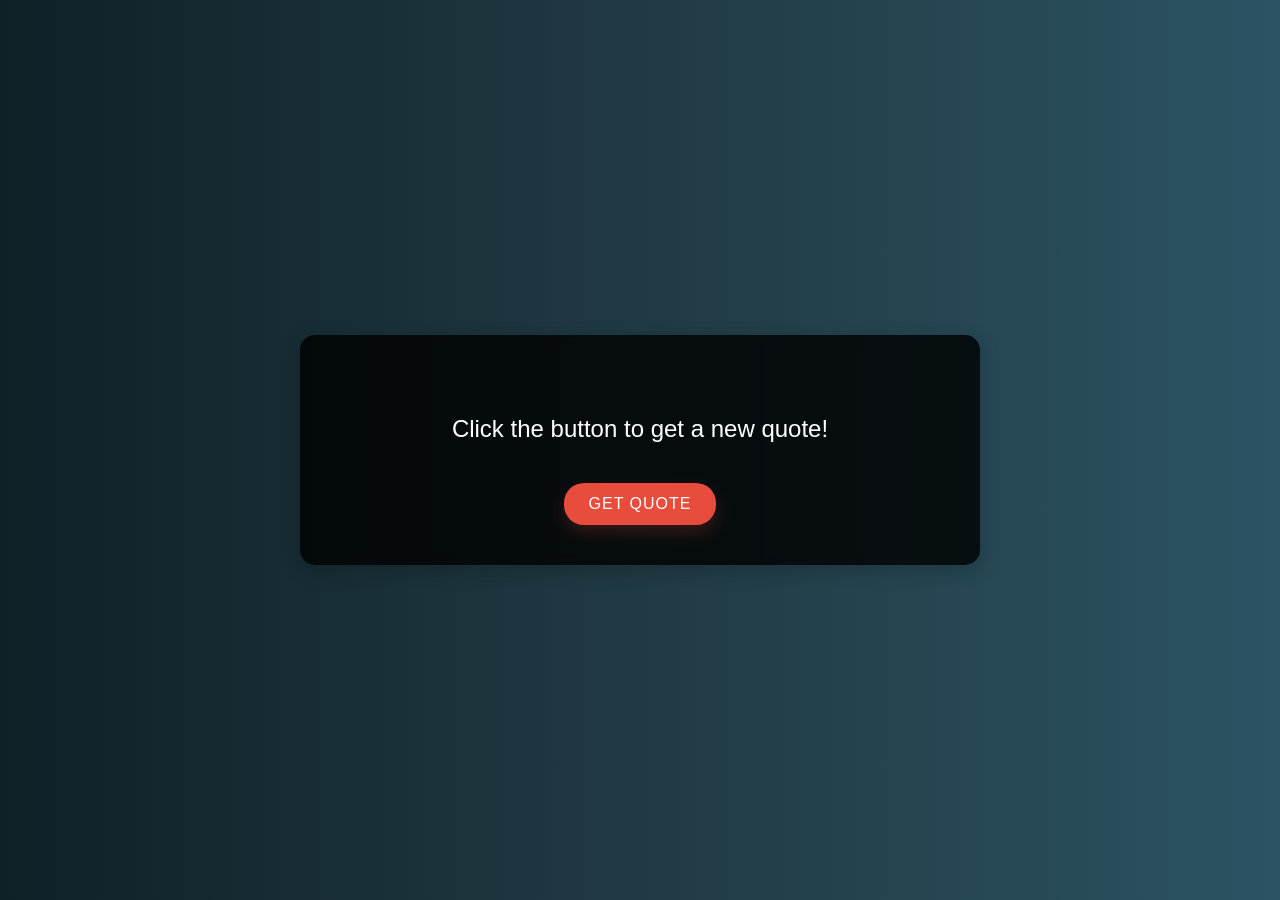
<file: Awesome-Quotes/index.html>
<!DOCTYPE html>
<html lang="en">
<head>
    <meta charset="UTF-8">
    <meta name="viewport" content="width=device-width, initial-scale=1.0">
    <title>Simple Quote Generator</title>
    <link rel="stylesheet" href="styles.css">
</head>
<body>
    <div id="overlay">
        <div id="loader" class="loader"></div>
    </div>
    <div id="quote-box">
        <p id="quote">Click the button to get a new quote!</p>
        <p id="author"></p>
        <button id="quote-button">Get Quote</button>
    </div>
    <script src="script.js"></script>
</body>
</file>
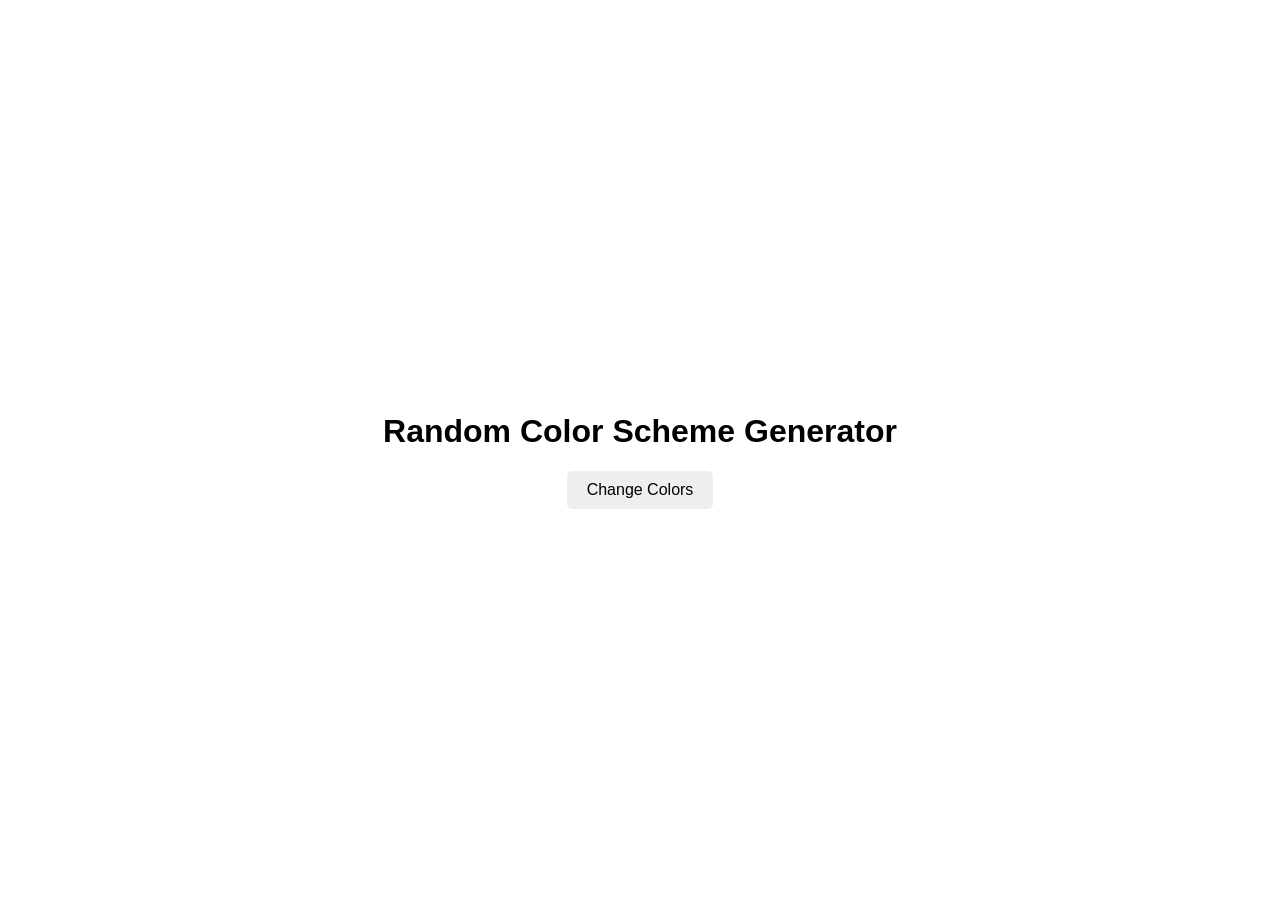
<file: change-color-scheme/index.html>
<!DOCTYPE html>
<html lang="en">
<head>
    <meta charset="UTF-8">
    <meta name="viewport" content="width=device-width, initial-scale=1.0">
    <title>Random Color Scheme Generator</title>
    <link rel="stylesheet" href="styles.css">
</head>
<body>
    <div class="container">
        <h1>Random Color Scheme Generator</h1>
        <button id="changeColorButton">Change Colors</button>
    </div>
    <script src="script.js"></script>
</body>
</html>
</file>
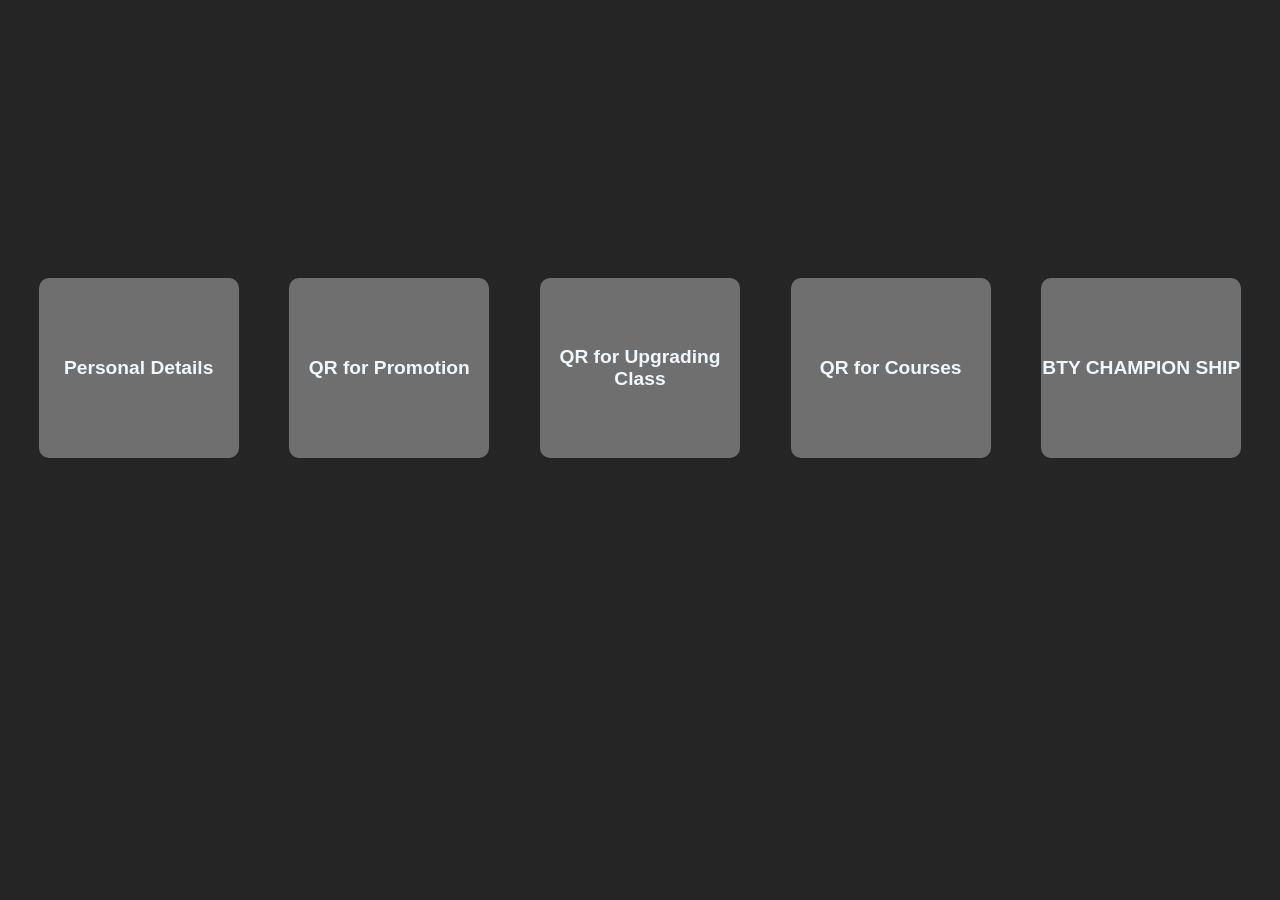
<file: data-management/index.html>
<!DOCTYPE html>
<html lang="en">
<head>
    <meta charset="UTF-8">
    <meta name="viewport" content="width=device-width, initial-scale=1.0">
    <title>Manage</title>
    <style>
        body{
            background-color: #252525;
        }
        .container{
            display: flex;
            flex-wrap: wrap;
            justify-content: space-evenly;
            align-content: center;
            min-height: 80vh;
        }
        .card{
            display: flex;
            align-items: center;
            justify-content: center;
            margin: 20px;
            height: 180px;
            width: 200px;
            background-color: #6F6F6F;
            border-radius: 10px;
            text-align: center;
        }
        h1{
            font-size: 1.2rem;
            font-weight: bold;
            font-family: Arial, Helvetica, sans-serif;
            color: aliceblue;
        }
        a{
            text-decoration: none;
        }
    </style>
</head>
<body>
    <div class="container">
        <a href="personal/personal.html">
            <div class="card">
                <h1>Personal Details</h1>
            </div>
        </a>
        <a href="promotion.html">
            <div class="card">
                <h1>QR for Promotion</h1>
            </div>
        </a>
        <a href="upgrade.html">
            <div class="card">
                <h1>QR for Upgrading Class</h1>
            </div>
        </a>
        <a href="courses.html">
            <div class="card">
                <h1>QR for Courses</h1>
            </div>
        </a>
        <a href="championship.html">
            <div class="card">
                <h1>BTY CHAMPION SHIP</h1>
            </div>
        </a>
        
        
        
    </div>
</body>
</html>
</file>
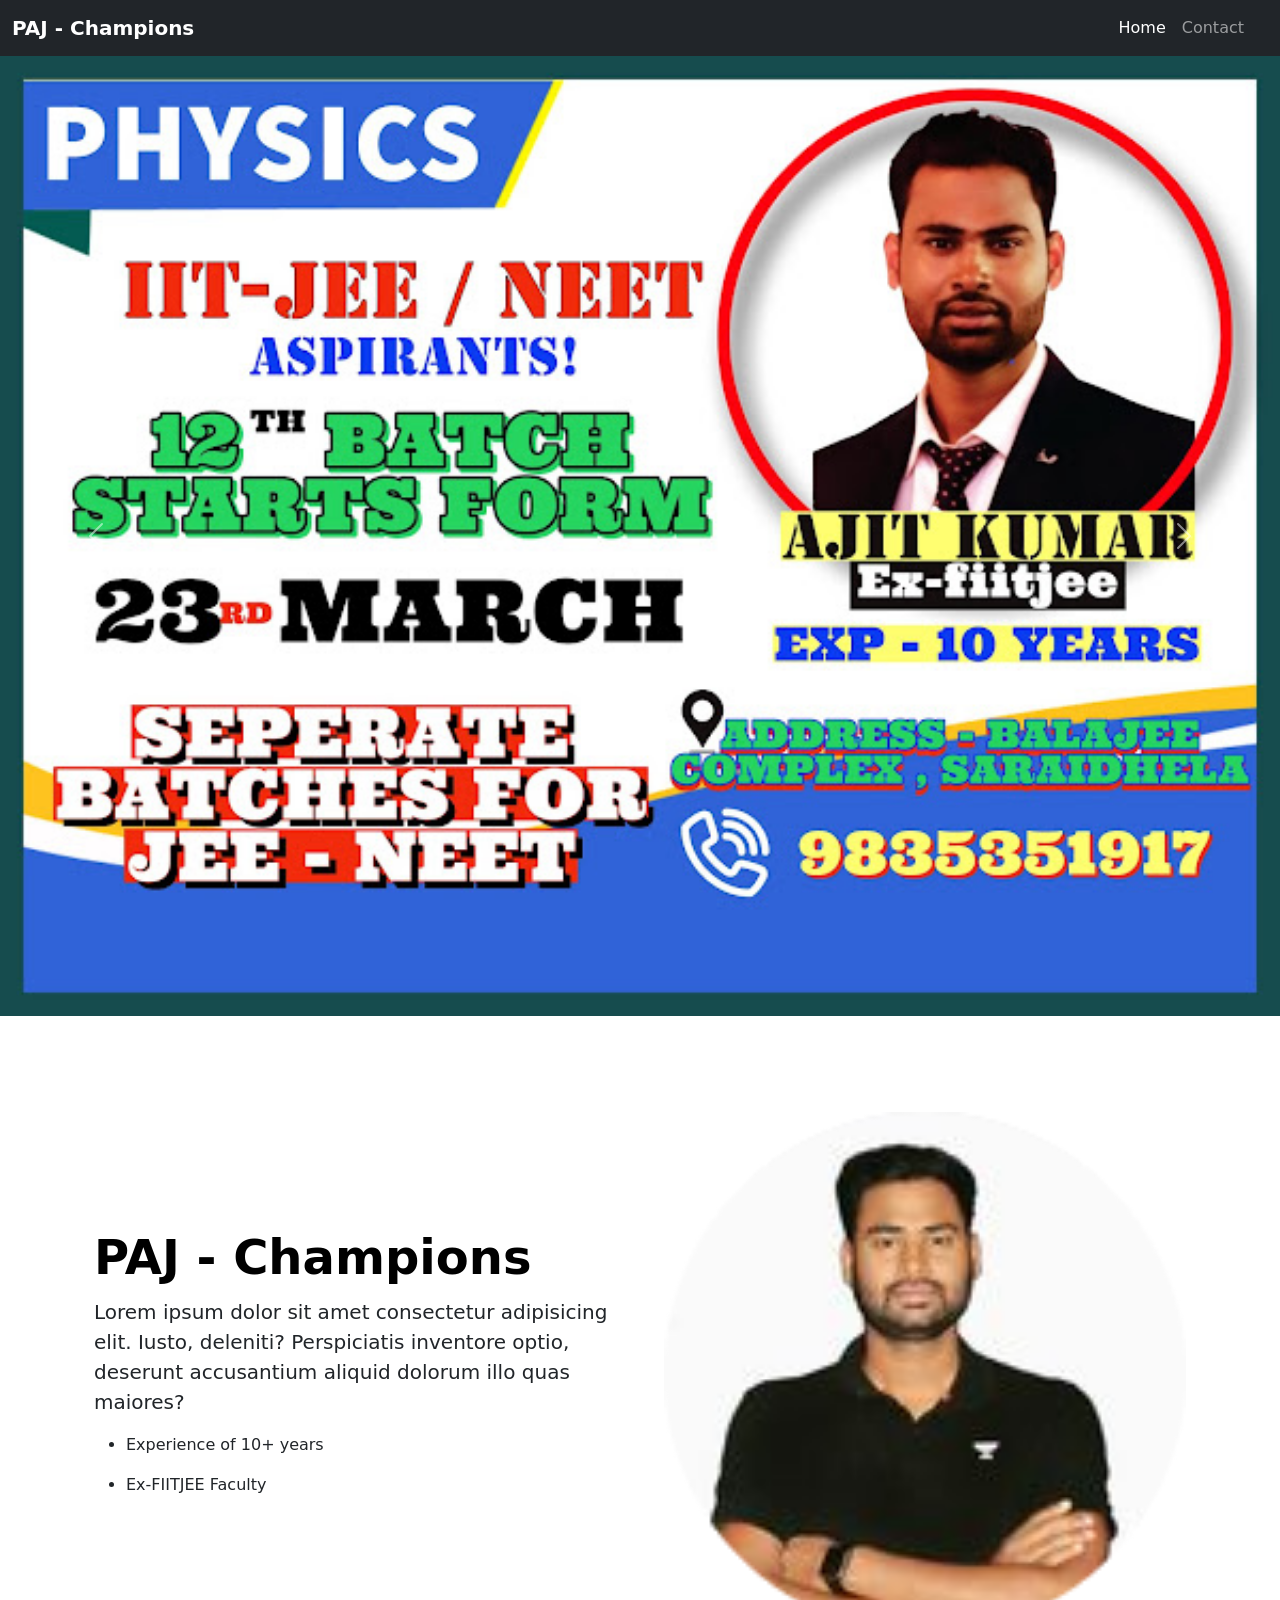
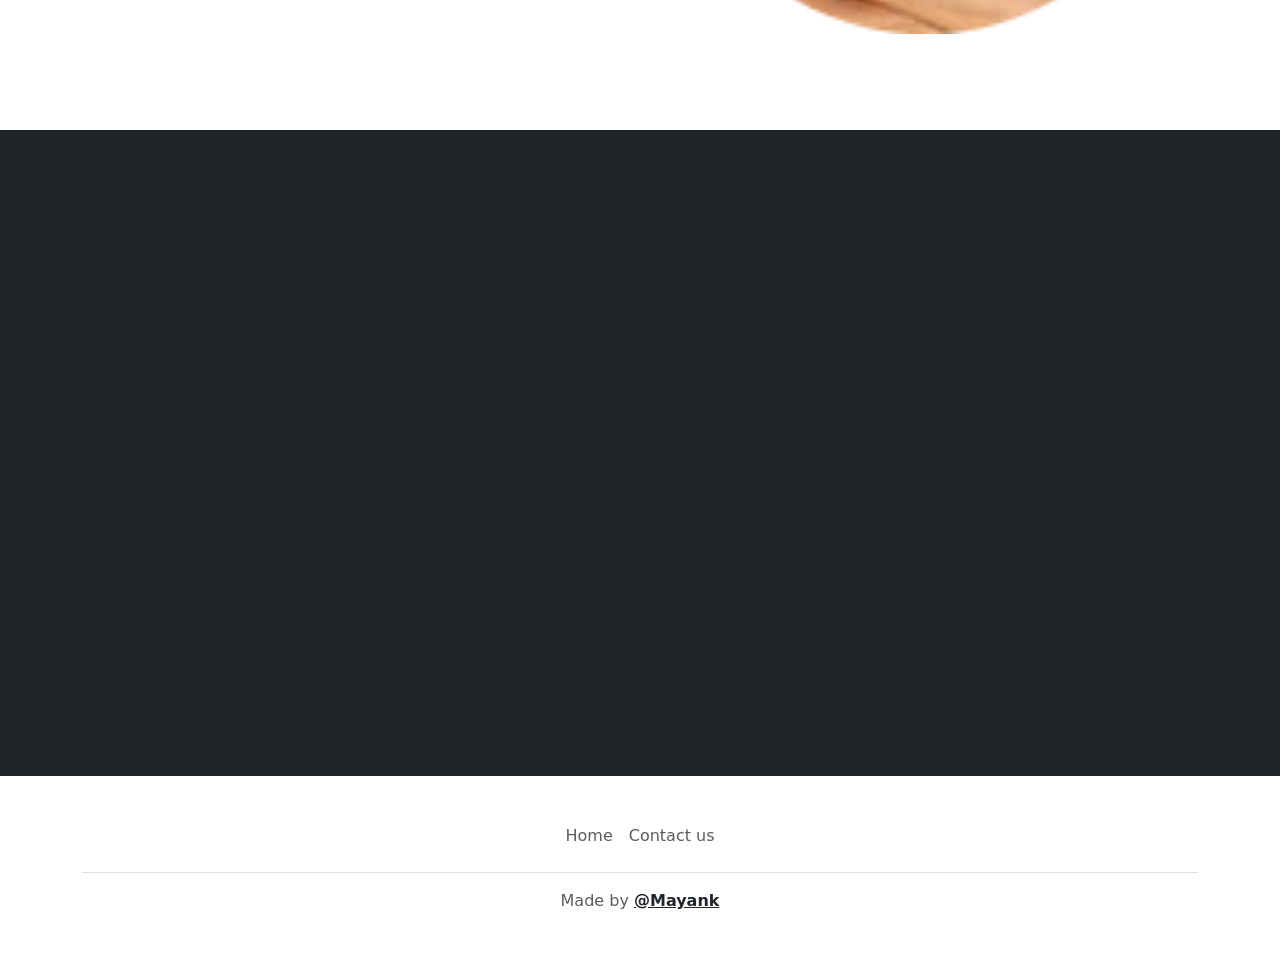
<file: paj/index.html>
<!DOCTYPE html>
<html lang="en">
<head>
    <meta charset="UTF-8">
    <meta name="viewport" content="width=device-width, initial-scale=1.0">
    <title>PAJ - Champions</title>
    <link href="https://cdn.jsdelivr.net/npm/bootstrap@5.3.0/dist/css/bootstrap.min.css" rel="stylesheet" integrity="sha384-9ndCyUaIbzAi2FUVXJi0CjmCapSmO7SnpJef0486qhLnuZ2cdeRhO02iuK6FUUVM" crossorigin="anonymous">
    <script src="https://cdn.jsdelivr.net/npm/bootstrap@5.3.0/dist/js/bootstrap.bundle.min.js" integrity="sha384-geWF76RCwLtnZ8qwWowPQNguL3RmwHVBC9FhGdlKrxdiJJigb/j/68SIy3Te4Bkz" crossorigin="anonymous"></script>
    <link rel="stylesheet" href="src/css/style.css">
</head>
<body>
    <nav class="navbar navbar-expand-lg navbar-dark bg-dark" aria-label="Offcanvas navbar large">
        <div class="container-fluid">
          <a class="navbar-brand fw-bold" href="#">PAJ - Champions</a>
          <button class="navbar-toggler" type="button" data-bs-toggle="offcanvas" data-bs-target="#offcanvasNavbar2" aria-controls="offcanvasNavbar2" aria-label="Toggle navigation">
            <span class="navbar-toggler-icon"></span>
          </button>
          <div class="offcanvas offcanvas-end text-bg-dark" tabindex="-1" id="offcanvasNavbar2" aria-labelledby="offcanvasNavbar2Label">
            
            <div class="offcanvas-body">
              <ul class="navbar-nav justify-content-end flex-grow-1 pe-3 ">
                <li class="nav-item">
                  <a class="nav-link active" aria-current="page" href="#">Home</a>
                </li>
                <li class="nav-item">
                  <a class="nav-link" href="#">Contact</a>
                </li>
                
              </ul>
              
            </div>
          </div>
        </div>
      </nav>









        <div id="carouselExampleAutoplaying" class="carousel slide " data-bs-ride="carousel">
            <div class="carousel-inner">
              <div class="carousel-item active">
                <img src="src/img/banner.jpg" class="d-block w-100 " alt="...">
              </div>
              <div class="carousel-item">
                <img src="src/img/banner.jpg" class="d-block w-100" alt="...">
              </div>
              <div class="carousel-item">
                <img src="src/img/banner.jpg" class="d-block w-100" alt="...">
              </div>
            </div>
            <button class="carousel-control-prev" type="button" data-bs-target="#carouselExampleAutoplaying" data-bs-slide="prev">
              <span class="carousel-control-prev-icon" aria-hidden="true"></span>
              <span class="visually-hidden">Previous</span>
            </button>
            <button class="carousel-control-next " type="button" data-bs-target="#carouselExampleAutoplaying" data-bs-slide="next">
              <span class="carousel-control-next-icon " aria-hidden="true"></span>
              <span class="visually-hidden">Next</span>
            </button>
          </div>








          <div class="container col-xxl-8 px-4 py-5 ">
            <div class="row flex-lg-row-reverse align-items-center g-5 py-5">
              <div class="col-10 col-sm-8 col-lg-6">
                <img src="src/img/profile.png" class="d-block mx-lg-auto img-fluid" alt="Bootstrap Themes" width="700" height="500" loading="lazy">
              </div>
              <div class="col-lg-6">
                <h1 class="display-5 fw-bold text-body-emphasis lh-1 mb-3">PAJ - Champions</h1>
                <p class="lead">Lorem ipsum dolor sit amet consectetur adipisicing elit. Iusto, deleniti? Perspiciatis inventore optio, deserunt accusantium aliquid dolorum illo quas maiores?
                    <ul>
                        <li>
                     Experience of 10+ years </p>
                </li>
                <li>Ex-FIITJEE Faculty</li>
              </div>
            </div>
            
          </div>
            <div class="d-flex justify-content-center p-5 w-100 bg-dark">

             <iframe class="embed-responsive-item" src="https://www.youtube.com/embed/y2bKsmqhW2s?start=120" allowfullscreen></iframe>
            </div>
            


            <div class="container">
                <footer class="py-3 my-4">
                  <ul class="nav justify-content-center border-bottom pb-3 mb-3">
                    <li class="nav-item"><a href="#" class="nav-link px-2 text-body-secondary">Home</a></li>
                    <li class="nav-item"><a href="#" class="nav-link px-2 text-body-secondary">Contact us</a></li>
                  </ul>
                    <p class="text-center text-body-secondary">Made by <a class="fw-bold text-dark" href="https://www.linkedin.com/in/mayank-barnwal-28b995230/">@Mayank</a></p>
                </footer>
              </div>



<!-- <div class="d-flex justify-content-center">
    <div id="carouselExampleAutoplaying" class="carousel slide  content" data-bs-ride="carousel">
        <div class="carousel-inner">
          <div class="carousel-item active">
            <img src="src/img/banner.jpg" class="d-block content" alt="...">
          </div>
          <div class="carousel-item">
            <img src="src/img/banner.jpg" class="d-block content" alt="...">
          </div>
          <div class="carousel-item">
            <img src="src/img/banner.jpg" class="d-block  content" alt="...">
          </div>
        </div>
        <button class="carousel-control-prev" type="button" data-bs-target="#carouselExampleAutoplaying" data-bs-slide="prev">
          <span class="carousel-control-prev-icon" aria-hidden="true"></span>
          <span class="visually-hidden">Previous</span>
        </button>
        <button class="carousel-control-next " type="button" data-bs-target="#carouselExampleAutoplaying" data-bs-slide="next">
          <span class="carousel-control-next-icon " aria-hidden="true"></span>
          <span class="visually-hidden">Next</span>
        </button>
      </div> -->


</div>



</body>
</html>
</file>
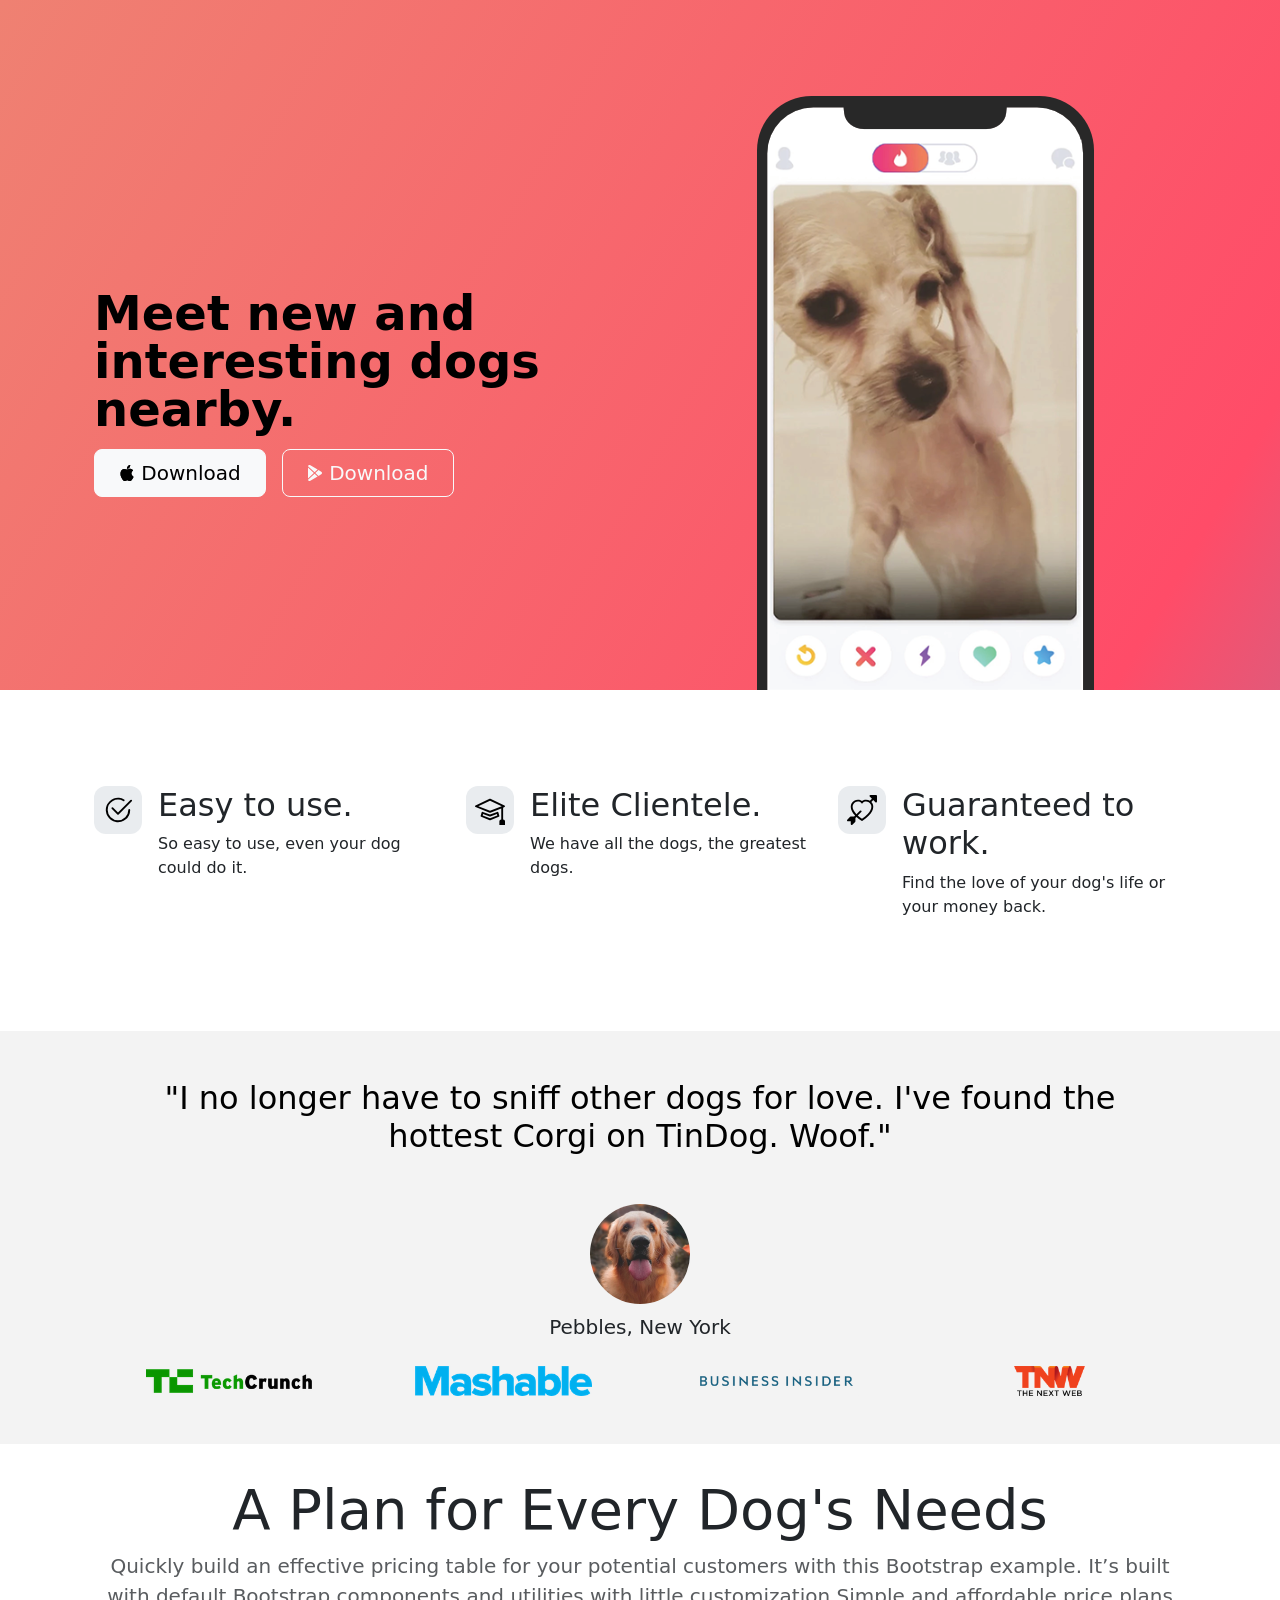
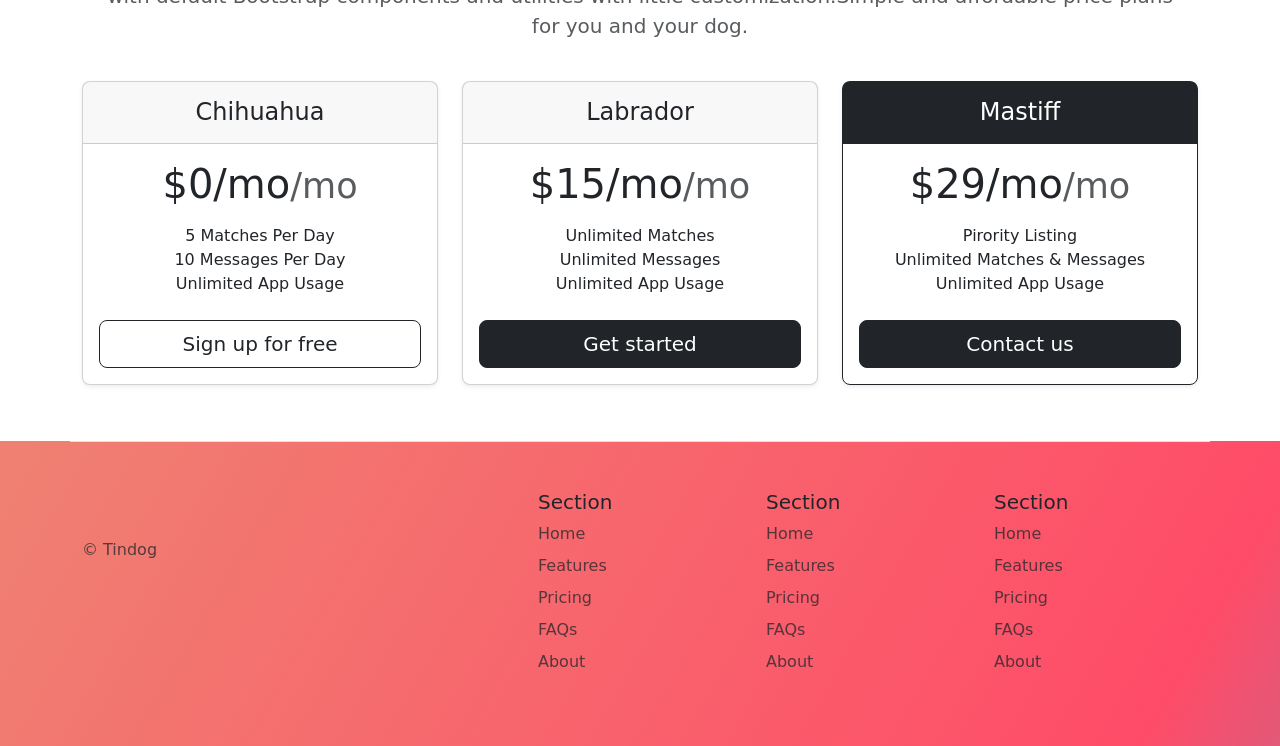
<file: tindog/index.html>
<!DOCTYPE html>
<html lang="en">

<head>
  <!-- Google tag (gtag.js) -->
  <script async src="https://www.googletagmanager.com/gtag/js?id=G-Y2D36T57NM"></script>
  <script>
    window.dataLayer = window.dataLayer || [];
    function gtag() { dataLayer.push(arguments); }
    gtag('js', new Date());

    gtag('config', 'G-Y2D36T57NM');
  </script>
  <meta charset="UTF-8">
  <meta name="viewport" content="width=device-width, initial-scale=1.0">
  <title>TinDog</title>
  <link href="https://cdn.jsdelivr.net/npm/bootstrap@5.3.0-alpha3/dist/css/bootstrap.min.css" rel="stylesheet"
    integrity="sha384-KK94CHFLLe+nY2dmCWGMq91rCGa5gtU4mk92HdvYe+M/SXH301p5ILy+dN9+nJOZ" crossorigin="anonymous">
  <link rel="stylesheet" href="css/style.css">
</head>

<body>

  <!-- Title -->
  <section id="title" class="gradient-background">
    <div class="container col-xxl-8 px-4 pt-5">
      <div class="row flex-lg-row-reverse align-items-center g-5 pt-5">
        <div class="col-10 col-sm-8 col-lg-6">
          <img src="images/iphone.png" class="d-block mx-lg-auto img-fluid" alt="Bootstrap Themes" height="200px"
            loading="lazy">
        </div>
        <div class="col-lg-6">
          <h1 class="display-5 fw-bold text-body-emphasis lh-1 mb-3">Meet new and interesting dogs nearby.</h1>
          <div class="d-grid gap-2 d-md-flex justify-content-md-start">
            <button type="button" class="btn btn-light btn-lg px-4 me-md-2"><svg xmlns="http://www.w3.org/2000/svg"
                width="16" height="16" fill="currentColor" class="bi bi-apple mb-1" viewBox="0 0 16 16">
                <path
                  d="M11.182.008C11.148-.03 9.923.023 8.857 1.18c-1.066 1.156-.902 2.482-.878 2.516.024.034 1.52.087 2.475-1.258.955-1.345.762-2.391.728-2.43Zm3.314 11.733c-.048-.096-2.325-1.234-2.113-3.422.212-2.189 1.675-2.789 1.698-2.854.023-.065-.597-.79-1.254-1.157a3.692 3.692 0 0 0-1.563-.434c-.108-.003-.483-.095-1.254.116-.508.139-1.653.589-1.968.607-.316.018-1.256-.522-2.267-.665-.647-.125-1.333.131-1.824.328-.49.196-1.422.754-2.074 2.237-.652 1.482-.311 3.83-.067 4.56.244.729.625 1.924 1.273 2.796.576.984 1.34 1.667 1.659 1.899.319.232 1.219.386 1.843.067.502-.308 1.408-.485 1.766-.472.357.013 1.061.154 1.782.539.571.197 1.111.115 1.652-.105.541-.221 1.324-1.059 2.238-2.758.347-.79.505-1.217.473-1.282Z" />
                <path
                  d="M11.182.008C11.148-.03 9.923.023 8.857 1.18c-1.066 1.156-.902 2.482-.878 2.516.024.034 1.52.087 2.475-1.258.955-1.345.762-2.391.728-2.43Zm3.314 11.733c-.048-.096-2.325-1.234-2.113-3.422.212-2.189 1.675-2.789 1.698-2.854.023-.065-.597-.79-1.254-1.157a3.692 3.692 0 0 0-1.563-.434c-.108-.003-.483-.095-1.254.116-.508.139-1.653.589-1.968.607-.316.018-1.256-.522-2.267-.665-.647-.125-1.333.131-1.824.328-.49.196-1.422.754-2.074 2.237-.652 1.482-.311 3.83-.067 4.56.244.729.625 1.924 1.273 2.796.576.984 1.34 1.667 1.659 1.899.319.232 1.219.386 1.843.067.502-.308 1.408-.485 1.766-.472.357.013 1.061.154 1.782.539.571.197 1.111.115 1.652-.105.541-.221 1.324-1.059 2.238-2.758.347-.79.505-1.217.473-1.282Z" />
              </svg> Download</button>
            <button type="button" class="btn btn-outline-light btn-lg px-4"><svg xmlns="http://www.w3.org/2000/svg"
                width="16" height="16" fill="currentColor" class="bi bi-google-play mb-1" viewBox="0 0 16 16">
                <path
                  d="M14.222 9.374c1.037-.61 1.037-2.137 0-2.748L11.528 5.04 8.32 8l3.207 2.96 2.694-1.586Zm-3.595 2.116L7.583 8.68 1.03 14.73c.201 1.029 1.36 1.61 2.303 1.055l7.294-4.295ZM1 13.396V2.603L6.846 8 1 13.396ZM1.03 1.27l6.553 6.05 3.044-2.81L3.333.215C2.39-.341 1.231.24 1.03 1.27Z" />
              </svg> Download</button>
          </div>
        </div>
      </div>
    </div>
  </section>
  <!-- Features -->
  <section id="features">
    <div class="container px-4 py-5" id="hanging-icons">
      <div class="row g-4 py-5 row-cols-1 row-cols-lg-3">
        <div class="col d-flex align-items-start">
          <div
            class="icon-square text-body-emphasis bg-body-secondary d-inline-flex align-items-center justify-content-center fs-4 flex-shrink-0 me-3">
            <svg xmlns="http://www.w3.org/2000/svg" height="30" fill="currentColor" class="bi bi-check2-circle"
              viewBox="0 0 16 16">
              <path
                d="M2.5 8a5.5 5.5 0 0 1 8.25-4.764.5.5 0 0 0 .5-.866A6.5 6.5 0 1 0 14.5 8a.5.5 0 0 0-1 0 5.5 5.5 0 1 1-11 0z" />
              <path
                d="M15.354 3.354a.5.5 0 0 0-.708-.708L8 9.293 5.354 6.646a.5.5 0 1 0-.708.708l3 3a.5.5 0 0 0 .708 0l7-7z" />
            </svg>
          </div>
          <div>
            <h3 class="fs-2">Easy to use.</h3>
            <p>So easy to use, even your dog could do it.</p>

          </div>
        </div>
        <div class="col d-flex align-items-start">
          <div
            class="icon-square text-body-emphasis bg-body-secondary d-inline-flex align-items-center justify-content-center fs-4 flex-shrink-0 me-3">
            <svg xmlns="http://www.w3.org/2000/svg" height="30" fill="currentColor" class="bi bi-mortarboard"
              viewBox="0 0 16 16">
              <path
                d="M8.211 2.047a.5.5 0 0 0-.422 0l-7.5 3.5a.5.5 0 0 0 .025.917l7.5 3a.5.5 0 0 0 .372 0L14 7.14V13a1 1 0 0 0-1 1v2h3v-2a1 1 0 0 0-1-1V6.739l.686-.275a.5.5 0 0 0 .025-.917l-7.5-3.5ZM8 8.46 1.758 5.965 8 3.052l6.242 2.913L8 8.46Z" />
              <path
                d="M4.176 9.032a.5.5 0 0 0-.656.327l-.5 1.7a.5.5 0 0 0 .294.605l4.5 1.8a.5.5 0 0 0 .372 0l4.5-1.8a.5.5 0 0 0 .294-.605l-.5-1.7a.5.5 0 0 0-.656-.327L8 10.466 4.176 9.032Zm-.068 1.873.22-.748 3.496 1.311a.5.5 0 0 0 .352 0l3.496-1.311.22.748L8 12.46l-3.892-1.556Z" />
            </svg>
          </div>
          <div>
            <h3 class="fs-2">Elite Clientele.</h3>
            <p>We have all the dogs, the greatest dogs.</p>

          </div>
        </div>
        <div class="col d-flex align-items-start">
          <div
            class="icon-square text-body-emphasis bg-body-secondary d-inline-flex align-items-center justify-content-center fs-4 flex-shrink-0 me-3">
            <svg xmlns="http://www.w3.org/2000/svg" height="30" fill="currentColor" class="bi bi-arrow-through-heart"
              viewBox="0 0 16 16">
              <path fill-rule="evenodd"
                d="M2.854 15.854A.5.5 0 0 1 2 15.5V14H.5a.5.5 0 0 1-.354-.854l1.5-1.5A.5.5 0 0 1 2 11.5h1.793l.53-.53c-.771-.802-1.328-1.58-1.704-2.32-.798-1.575-.775-2.996-.213-4.092C3.426 2.565 6.18 1.809 8 3.233c1.25-.98 2.944-.928 4.212-.152L13.292 2 12.147.854A.5.5 0 0 1 12.5 0h3a.5.5 0 0 1 .5.5v3a.5.5 0 0 1-.854.354L14 2.707l-1.006 1.006c.236.248.44.531.6.845.562 1.096.585 2.517-.213 4.092-.793 1.563-2.395 3.288-5.105 5.08L8 13.912l-.276-.182a21.86 21.86 0 0 1-2.685-2.062l-.539.54V14a.5.5 0 0 1-.146.354l-1.5 1.5Zm2.893-4.894A20.419 20.419 0 0 0 8 12.71c2.456-1.666 3.827-3.207 4.489-4.512.679-1.34.607-2.42.215-3.185-.817-1.595-3.087-2.054-4.346-.761L8 4.62l-.358-.368c-1.259-1.293-3.53-.834-4.346.761-.392.766-.464 1.845.215 3.185.323.636.815 1.33 1.519 2.065l1.866-1.867a.5.5 0 1 1 .708.708L5.747 10.96Z" />
            </svg>
          </div>
          <div>
            <h3 class="fs-2">Guaranteed to work.</h3>
            <p>Find the love of your dog's life or your money back.</p>

          </div>
        </div>
      </div>
    </div>
  </section>
  <!-- Testimonial -->
  <section id="testimonial">
    <div class="container">
      <div class="px-4 py-5 text-center">
        <h2 class="text-body-emphasis">"I no longer have to sniff other dogs for love. I've found the hottest Corgi on
          TinDog. Woof."</h2>
        <img class="d-block mx-auto mb-2 dog mt-5" src="images/dog-img.jpg">
        <div class="col-lg-6 mx-auto">
          <p class="lead mb-4">Pebbles, New York</p>
        </div>
        <div class="row">
          <div class="col-xl-3 col-sm-12">
            <img src="images/techcrunch.png" alt="" height="30px">
          </div>
          <div class="col-xl-3 col-sm-12">
            <img src="images/mashable.png" alt="" height="30px">
          </div>
          <div class="col-xl-3 col-sm-12">
            <img src="images/bizinsider.png" alt="" height="30px">
          </div>
          <div class="col-xl-3 col-sm-12 ">
            <img src="images/tnw.png" alt="" height="30px">
          </div>
        </div>
      </div>
    </div>
  </section>
  <!-- Pricing -->
  <section id="pricing">
    <div class="container py-3">
      <header>

        <div class="pricing-header p-3 pb-md-4 mx-auto text-center">
          <h1 class="display-4 fw-normal">A Plan for Every Dog's Needs</h1>
          <p class="fs-5 text-body-secondary">Quickly build an effective pricing table for your potential customers with
            this Bootstrap example. It’s built with default Bootstrap components and utilities with little
            customization.Simple and affordable price plans for you and your dog.</p>
        </div>
      </header>

      <main>
        <div class="row row-cols-1 row-cols-md-3 mb-3 text-center">
          <div class="col">
            <div class="card mb-4 rounded-3 shadow-sm">
              <div class="card-header py-3">
                <h4 class="my-0 fw-normal">Chihuahua</h4>
              </div>
              <div class="card-body">
                <h1 class="card-title pricing-card-title">$0/mo<small class="text-body-secondary fw-light">/mo</small>
                </h1>
                <ul class="list-unstyled mt-3 mb-4">
                  <li>5 Matches Per Day</li>
                  <li>10 Messages Per Day</li>
                  <li>Unlimited App Usage</li>
                </ul>
                <button type="button" class="w-100 btn btn-lg btn-outline-dark">Sign up for free</button>
              </div>
            </div>
          </div>
          <div class="col">
            <div class="card mb-4 rounded-3 shadow-sm">
              <div class="card-header py-3">
                <h4 class="my-0 fw-normal">Labrador</h4>
              </div>
              <div class="card-body">
                <h1 class="card-title pricing-card-title">$15/mo<small class="text-body-secondary fw-light">/mo</small>
                </h1>
                <ul class="list-unstyled mt-3 mb-4">
                  <li>Unlimited Matches</li>
                  <li>Unlimited Messages</li>
                  <li>Unlimited App Usage</li>
                </ul>
                <button type="button" class="w-100 btn btn-lg btn-dark">Get started</button>
              </div>
            </div>
          </div>
          <div class="col">
            <div class="card mb-4 rounded-3 shadow-sm border-dark">
              <div class="card-header py-3 text-bg-dark border-dark">
                <h4 class="my-0 fw-normal">Mastiff</h4>
              </div>
              <div class="card-body">
                <h1 class="card-title pricing-card-title">$29/mo<small class="text-body-secondary fw-light">/mo</small>
                </h1>
                <ul class="list-unstyled mt-3 mb-4">
                  <li>Pirority Listing</li>
                  <li>Unlimited Matches & Messages</li>
                  <li>Unlimited App Usage</li>
                </ul>
                <button type="button" class="w-100 btn btn-lg btn-dark">Contact us</button>
              </div>
            </div>
          </div>
        </div>

        </table>
    </div>
    </main>


    </div>
  </section>
  <!-- Footer -->
  <section id="footer" class="gradient-background">
    <div class="container">
      <footer class="row row-cols-1 row-cols-sm-2 row-cols-md-5 py-5  border-top">
        <div class="col mb-3">
          <a href="/" class="d-flex align-items-center mb-3 link-body-emphasis text-decoration-none">
            <svg class="bi me-2" width="40" height="32">
              <use xlink:href="#bootstrap"></use>
            </svg>
          </a>
          <p class="text-body-secondary">© Tindog</p>
        </div>

        <div class="col mb-3">

        </div>

        <div class="col mb-3">
          <h5>Section</h5>
          <ul class="nav flex-column">
            <li class="nav-item mb-2"><a href="#" class="nav-link p-0 text-body-secondary">Home</a></li>
            <li class="nav-item mb-2"><a href="#" class="nav-link p-0 text-body-secondary">Features</a></li>
            <li class="nav-item mb-2"><a href="#" class="nav-link p-0 text-body-secondary">Pricing</a></li>
            <li class="nav-item mb-2"><a href="#" class="nav-link p-0 text-body-secondary">FAQs</a></li>
            <li class="nav-item mb-2"><a href="#" class="nav-link p-0 text-body-secondary">About</a></li>
          </ul>
        </div>

        <div class="col mb-3">
          <h5>Section</h5>
          <ul class="nav flex-column">
            <li class="nav-item mb-2"><a href="#" class="nav-link p-0 text-body-secondary">Home</a></li>
            <li class="nav-item mb-2"><a href="#" class="nav-link p-0 text-body-secondary">Features</a></li>
            <li class="nav-item mb-2"><a href="#" class="nav-link p-0 text-body-secondary">Pricing</a></li>
            <li class="nav-item mb-2"><a href="#" class="nav-link p-0 text-body-secondary">FAQs</a></li>
            <li class="nav-item mb-2"><a href="#" class="nav-link p-0 text-body-secondary">About</a></li>
          </ul>
        </div>

        <div class="col mb-3">
          <h5>Section</h5>
          <ul class="nav flex-column">
            <li class="nav-item mb-2"><a href="#" class="nav-link p-0 text-body-secondary">Home</a></li>
            <li class="nav-item mb-2"><a href="#" class="nav-link p-0 text-body-secondary">Features</a></li>
            <li class="nav-item mb-2"><a href="#" class="nav-link p-0 text-body-secondary">Pricing</a></li>
            <li class="nav-item mb-2"><a href="#" class="nav-link p-0 text-body-secondary">FAQs</a></li>
            <li class="nav-item mb-2"><a href="#" class="nav-link p-0 text-body-secondary">About</a></li>
          </ul>
        </div>
      </footer>
    </div>
  </section>
</body>

</html>
</file>
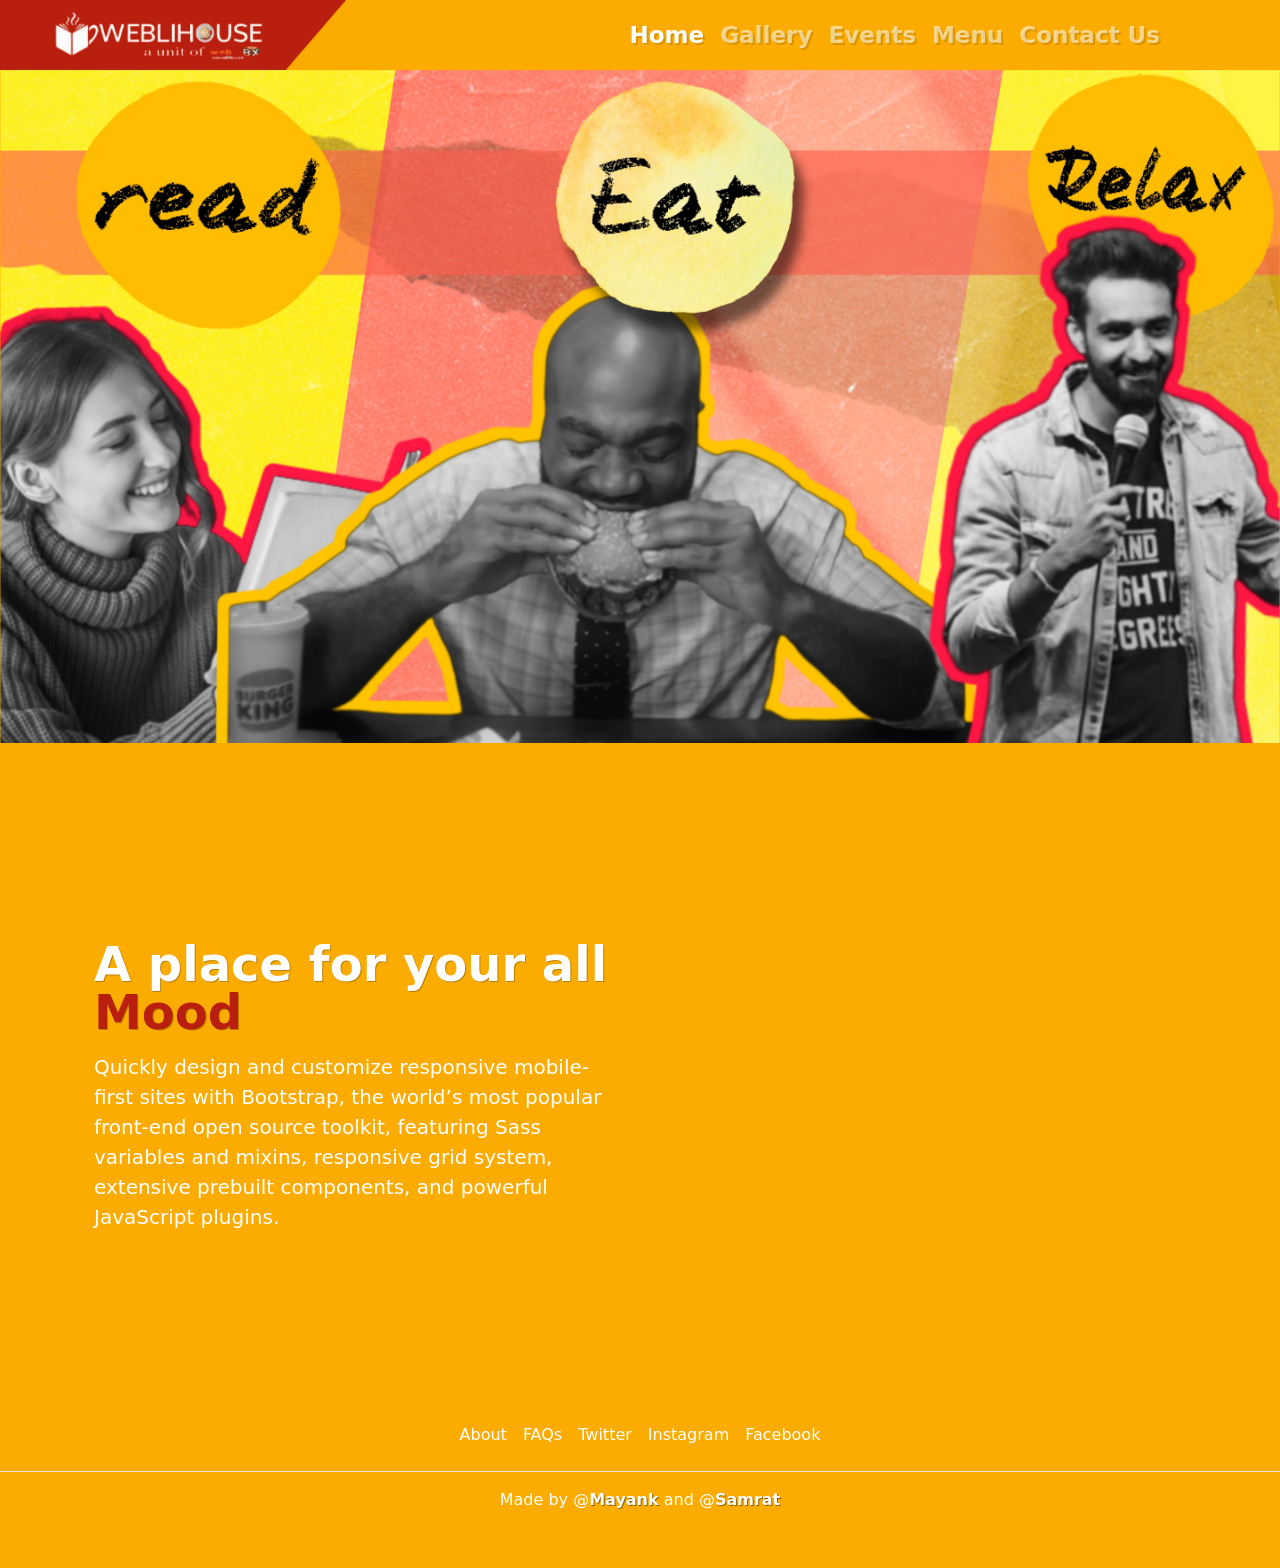
<file: weblihouse/index.html>
<!DOCTYPE html>
<html lang="en">

<head>
  <meta charset="UTF-8">
  <meta name="viewport" content="width=device-width, initial-scale=1.0">
  <title>Webihouse</title>
  <link href="https://cdn.jsdelivr.net/npm/bootstrap@5.3.0/dist/css/bootstrap.min.css" rel="stylesheet"
    integrity="sha384-9ndCyUaIbzAi2FUVXJi0CjmCapSmO7SnpJef0486qhLnuZ2cdeRhO02iuK6FUUVM" crossorigin="anonymous">
  <script src="https://cdn.jsdelivr.net/npm/bootstrap@5.3.0/dist/js/bootstrap.bundle.min.js"
    integrity="sha384-geWF76RCwLtnZ8qwWowPQNguL3RmwHVBC9FhGdlKrxdiJJigb/j/68SIy3Te4Bkz"
    crossorigin="anonymous"></script>
  <link rel="stylesheet" href="src/css/style.css">
</head>

<body>
  <nav class="navbar navbar-expand-lg fixed-top" data-bs-theme="dark">
    <div class="container-fluid">
      <a class="navbar-brand" href="index.html"><img class="logo" src="src/img/logo1.png" alt=""></a>
      <button class="navbar-toggler" type="button" data-bs-toggle="collapse" data-bs-target="#navbarNav"
        aria-controls="navbarNav" aria-expanded="false" aria-label="Toggle navigation">
        <span class="navbar-toggler-icon"></span>
      </button>
      <div class="collapse navbar-collapse" id="navbarNav">
        <ul class="navbar-nav">
          <li class="nav-item">
            <a class="nav-link active" aria-current="page" href="index.html">Home</a>
          </li>
          <li class="nav-item">
            <a class="nav-link" href="gallery.html">Gallery</a>
          </li>
          <li class="nav-item">
            <a class="nav-link" href="events.html">Events</a>
          </li>
          <li class="nav-item">
            <a class="nav-link" href="menu.html">Menu</a>
          </li>
          <li class="nav-item">
            <a class="nav-link" href="contact.html">Contact Us</a>
          </li>
        </ul>
      </div>
    </div>
  </nav>

  <div class="intro-img">
    <img src="src/img/into-img.jpg" alt="">
  </div>
  <div class="container col-xxl-8 px-4 py-5">
    <div class="row flex-lg-row-reverse align-items-center g-5 py-5">
      <div class="col-10 col-sm-8 col-lg-6">
        <iframe class="d-block mx-lg-auto " loading="lazy" alt="Bootstrap Themes"
          src="https://www.facebook.com/plugins/video.php?height=314&href=https%3A%2F%2Fwww.facebook.com%2Fbindasssboyy%2Fvideos%2F3177018402536432%2F&show_text=false&width=560&t=0"
          width="600" height="370" style="border:none;overflow:hidden" scrolling="no" frameborder="0"
          allowfullscreen="true" allow="autoplay; clipboard-write; encrypted-media; picture-in-picture; web-share"
          allowFullScreen="true"></iframe>

      </div>
      <div class="col-lg-6">
        <h1 class="display-5 fw-bold lh-1 mb-3 txt-shadow">A place for your all <span>Mood</span></h1>
        <p class="lead">Quickly design and customize responsive mobile-first sites with Bootstrap, the world’s most
          popular front-end open source toolkit, featuring Sass variables and mixins, responsive grid system, extensive
          prebuilt components, and powerful JavaScript plugins.</p>
          
      </div>

    </div>
  </div>

  <footer class="py-3 my-4">
    <ul class="nav justify-content-center border-bottom pb-3 mb-3">
      <li class="nav-item"><a href="Index.html" class="nav-link px-2 text-white">About</a></li>
      <li class="nav-item"><a href="#" class="nav-link px-2 text-white">FAQs</a></li>
      <li class="nav-item"><a href="#" class="nav-link px-2 text-white">Twitter</a></li>
      <li class="nav-item"><a href="https://www.instagram.com/weblihouse" class="nav-link px-2 text-white">Instagram</a></li>
      <li class="nav-item"><a href="https://www.facebook.com/weblihouse/" class="nav-link px-2 text-white">Facebook</a></li>
    </ul>
    <p class="text-center px-4 text-white">Made by @<a class="copyright" href="https://innovativecreations.github.io/new-website">Mayank</a> and @<a class="copyright" href="">Samrat</a></p>
  </footer>
</body>

</html>
</file>
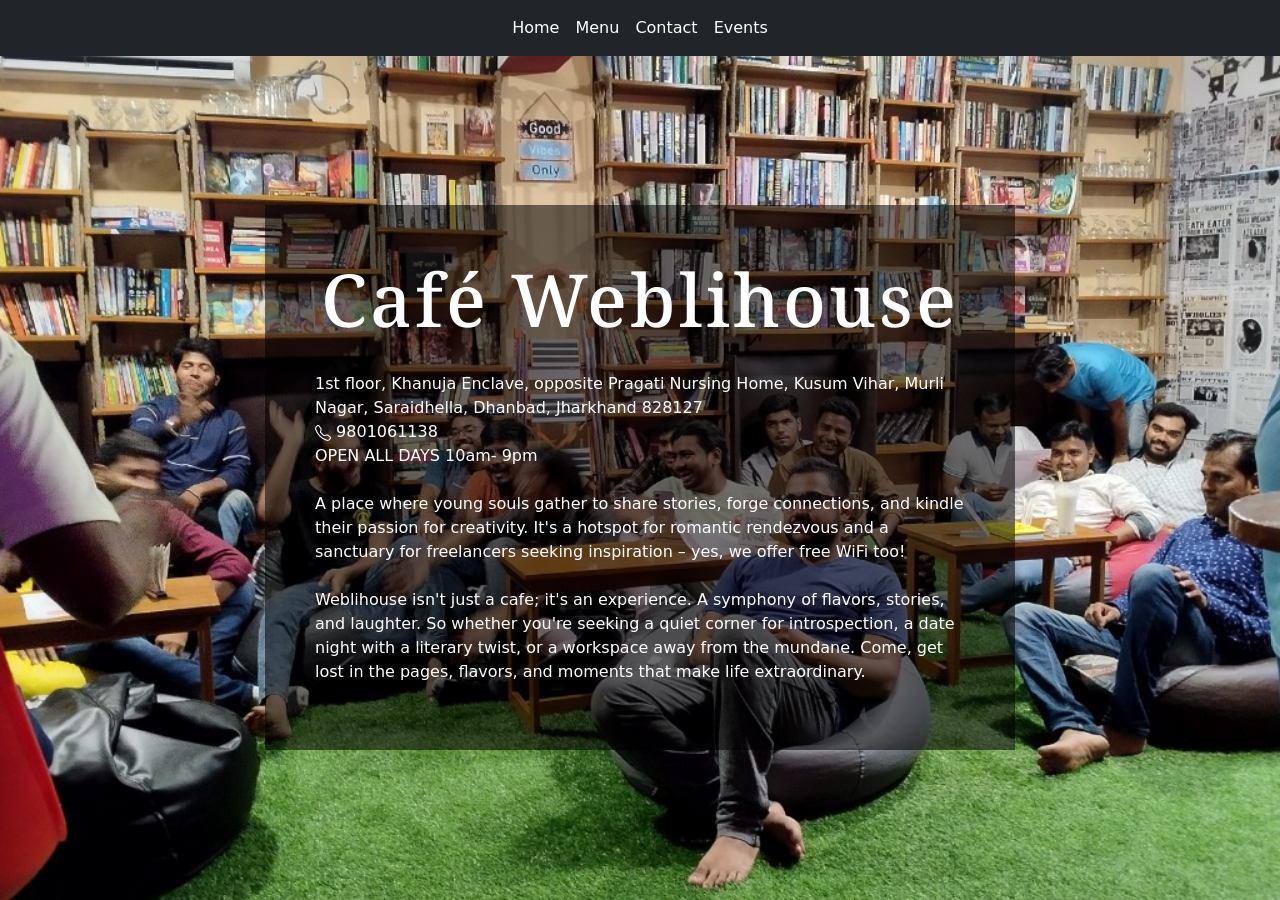
<file: weblihouse/new/index.html>
<!DOCTYPE html>
<html lang="en">
<head>
    <meta charset="UTF-8">
    <meta name="viewport" content="width=device-width, initial-scale=1.0">
    <title>Weblihouse</title>
    <link href="https://cdn.jsdelivr.net/npm/bootstrap@5.3.0/dist/css/bootstrap.min.css" rel="stylesheet"
    integrity="sha384-9ndCyUaIbzAi2FUVXJi0CjmCapSmO7SnpJef0486qhLnuZ2cdeRhO02iuK6FUUVM" crossorigin="anonymous">
  <script src="https://cdn.jsdelivr.net/npm/bootstrap@5.3.0/dist/js/bootstrap.bundle.min.js"
    integrity="sha384-geWF76RCwLtnZ8qwWowPQNguL3RmwHVBC9FhGdlKrxdiJJigb/j/68SIy3Te4Bkz"
    crossorigin="anonymous"></script>
  <link rel="stylesheet" href="src/css/style.css">
  <link rel="preconnect" href="https://fonts.googleapis.com">
<link rel="preconnect" href="https://fonts.gstatic.com" crossorigin>
<link href="https://fonts.googleapis.com/css2?family=PT+Serif:wght@700&display=swap" rel="stylesheet">

<link rel="preconnect" href="https://fonts.googleapis.com">
<link rel="preconnect" href="https://fonts.gstatic.com" crossorigin>
<link href="https://fonts.googleapis.com/css2?family=Noto+Serif:wght@500;600&display=swap" rel="stylesheet">
</head>
<body>
    <nav class="navbar  fixed-top navbar-expand-lg navbar-dark bg-dark" aria-label="Tenth navbar example">
        <div class="container-fluid">
          <button class="navbar-toggler" type="button" data-bs-toggle="collapse" data-bs-target="#navbarsExample08" aria-controls="navbarsExample08" aria-expanded="false" aria-label="Toggle navigation">
            <span class="navbar-toggler-icon"></span>
          </button>
    
          <div class="collapse navbar-collapse justify-content-md-center" id="navbarsExample08">
            <ul class="navbar-nav">
            
              <li class="nav-item">
                <a class="nav-link active" href="index.html">Home</a>
              </li>
              <li class="nav-item">
                <a class="nav-link active" href="menu.html">Menu</a>
              </li>
              <li class="nav-item">
                <a class="nav-link active" href="contact.html">Contact</a>
              </li>
              <li class="nav-item">
                <a class="nav-link active" href="https://www.instagram.com/weblihouse/">Events</a>
              </li>
            </ul>
          </div>
        </div>
      </nav>
      <div class="bg">
      </div>
      <div class="parent d-flex justify-content-center align-items-center">
            <div class="box"style="overflow: auto;">
                <h1 class="title">Café Weblihouse</h1>
                <p>
                  1st floor, Khanuja Enclave, opposite Pragati Nursing Home, Kusum Vihar, Murli Nagar, Saraidhella, Dhanbad, Jharkhand 828127<br>
                  <a href="tel:+919801061138" style="color: #fff; text-decoration: none;">
                    <svg xmlns="http://www.w3.org/2000/svg" width="16" height="16" fill="currentColor" class="bi bi-telephone" viewBox="0 0 16 16">
                      <path d="M3.654 1.328a.678.678 0 0 0-1.015-.063L1.605 2.3c-.483.484-.661 1.169-.45 1.77a17.568 17.568 0 0 0 4.168 6.608 17.569 17.569 0 0 0 6.608 4.168c.601.211 1.286.033 1.77-.45l1.034-1.034a.678.678 0 0 0-.063-1.015l-2.307-1.794a.678.678 0 0 0-.58-.122l-2.19.547a1.745 1.745 0 0 1-1.657-.459L5.482 8.062a1.745 1.745 0 0 1-.46-1.657l.548-2.19a.678.678 0 0 0-.122-.58L3.654 1.328zM1.884.511a1.745 1.745 0 0 1 2.612.163L6.29 2.98c.329.423.445.974.315 1.494l-.547 2.19a.678.678 0 0 0 .178.643l2.457 2.457a.678.678 0 0 0 .644.178l2.189-.547a1.745 1.745 0 0 1 1.494.315l2.306 1.794c.829.645.905 1.87.163 2.611l-1.034 1.034c-.74.74-1.846 1.065-2.877.702a18.634 18.634 0 0 1-7.01-4.42 18.634 18.634 0 0 1-4.42-7.009c-.362-1.03-.037-2.137.703-2.877L1.885.511z"/>
                    </svg> 
                     9801061138</a><br>
                  OPEN ALL DAYS 10am- 9pm<br>
<br>
                  A place where young souls gather to share stories, forge connections, and kindle their passion for creativity. It's a hotspot for romantic rendezvous and a sanctuary for freelancers seeking inspiration – yes, we offer free WiFi too!
                  <br><br>
                  Weblihouse isn't just a cafe; it's an experience. A symphony of flavors, stories, and laughter. So whether you're seeking a quiet corner for introspection, a date night with a literary twist, or a workspace away from the mundane. Come, get lost in the pages, flavors, and moments that make life extraordinary.
                  
                </p>
            </div></div>
</body>
</html>
</file>
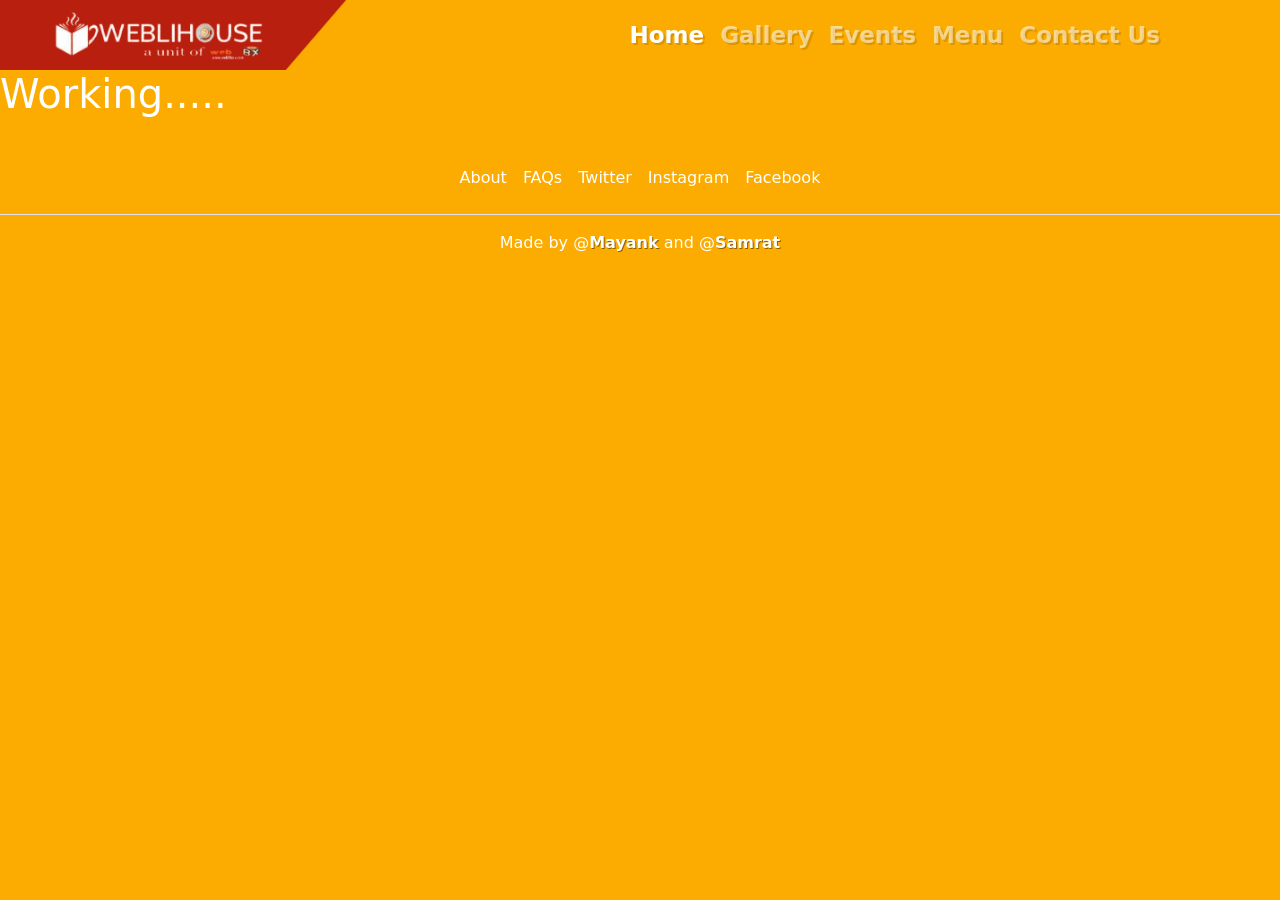
<file: weblihouse/contact.html>
<!DOCTYPE html>
<html lang="en">

<head>
    <meta charset="UTF-8">
    <meta name="viewport" content="width=device-width, initial-scale=1.0">
    <title>Webihouse</title>
    <link href="https://cdn.jsdelivr.net/npm/bootstrap@5.3.0/dist/css/bootstrap.min.css" rel="stylesheet"
        integrity="sha384-9ndCyUaIbzAi2FUVXJi0CjmCapSmO7SnpJef0486qhLnuZ2cdeRhO02iuK6FUUVM" crossorigin="anonymous">
    <script src="https://cdn.jsdelivr.net/npm/bootstrap@5.3.0/dist/js/bootstrap.bundle.min.js"
        integrity="sha384-geWF76RCwLtnZ8qwWowPQNguL3RmwHVBC9FhGdlKrxdiJJigb/j/68SIy3Te4Bkz"
        crossorigin="anonymous"></script>
    <link rel="stylesheet" href="src/css/style.css">
    </head>

<body>
    <nav class="navbar navbar-expand-lg fixed-top"data-bs-theme="dark">
        <div class="container-fluid">
          <a class="navbar-brand" href="index.html"><img class="logo" src="src/img/logo1.png" alt=""></a>
          <button class="navbar-toggler" type="button" data-bs-toggle="collapse" data-bs-target="#navbarNav" aria-controls="navbarNav" aria-expanded="false" aria-label="Toggle navigation">
            <span class="navbar-toggler-icon"></span>
          </button>
          <div class="collapse navbar-collapse" id="navbarNav">
            <ul class="navbar-nav">
              <li class="nav-item">
                <a class="nav-link active" aria-current="page" href="index.html">Home</a>
              </li>
              <li class="nav-item">
                <a class="nav-link" href="gallery.html">Gallery</a>
              </li>
              <li class="nav-item">
                <a class="nav-link" href="events.html">Events</a>
              </li>
              <li class="nav-item">
                <a class="nav-link" href="menu.html">Menu</a>
              </li>
              <li class="nav-item">
                <a class="nav-link" href="contact.html">Contact Us</a>
              </li>
            </ul>
          </div>
        </div>
      </nav>

      <div class="space">
      <h1>
        Working.....
      </h1>
</div>
<footer class="py-3 my-4">
  <ul class="nav justify-content-center border-bottom pb-3 mb-3">
    <li class="nav-item"><a href="Index.html" class="nav-link px-2 text-white">About</a></li>
    <li class="nav-item"><a href="#" class="nav-link px-2 text-white">FAQs</a></li>
    <li class="nav-item"><a href="#" class="nav-link px-2 text-white">Twitter</a></li>
    <li class="nav-item"><a href="https://www.instagram.com/weblihouse" class="nav-link px-2 text-white">Instagram</a></li>
    <li class="nav-item"><a href="https://www.facebook.com/weblihouse/" class="nav-link px-2 text-white">Facebook</a></li>
  </ul>
  <p class="text-center px-4 text-white">Made by @<a class="copyright" href="https://innovativecreations.github.io/new-website">Mayank</a> and @<a class="copyright" href="">Samrat</a></p>
</footer>
       </body>

</html>
</file>
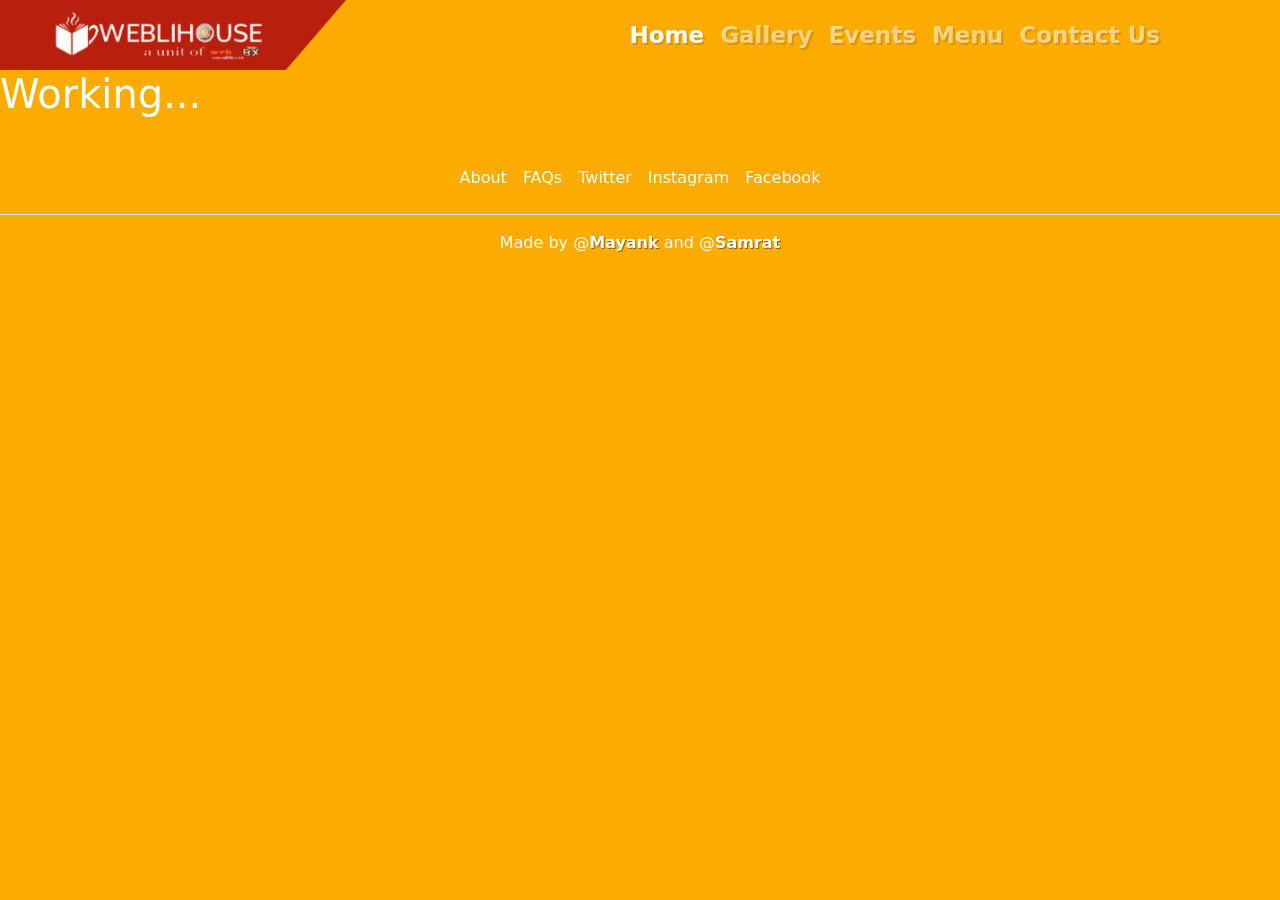
<file: weblihouse/events.html>
<!DOCTYPE html>
<html lang="en">

<head>
    <meta charset="UTF-8">
    <meta name="viewport" content="width=device-width, initial-scale=1.0">
    <title>Webihouse</title>
    <link href="https://cdn.jsdelivr.net/npm/bootstrap@5.3.0/dist/css/bootstrap.min.css" rel="stylesheet"
        integrity="sha384-9ndCyUaIbzAi2FUVXJi0CjmCapSmO7SnpJef0486qhLnuZ2cdeRhO02iuK6FUUVM" crossorigin="anonymous">
    <script src="https://cdn.jsdelivr.net/npm/bootstrap@5.3.0/dist/js/bootstrap.bundle.min.js"
        integrity="sha384-geWF76RCwLtnZ8qwWowPQNguL3RmwHVBC9FhGdlKrxdiJJigb/j/68SIy3Te4Bkz"
        crossorigin="anonymous"></script>
    <link rel="stylesheet" href="src/css/style.css">
    </head>

<body>
    <nav class="navbar navbar-expand-lg fixed-top"data-bs-theme="dark">
        <div class="container-fluid">
          <a class="navbar-brand" href="index.html"><img class="logo" src="src/img/logo1.png" alt=""></a>
          <button class="navbar-toggler" type="button" data-bs-toggle="collapse" data-bs-target="#navbarNav" aria-controls="navbarNav" aria-expanded="false" aria-label="Toggle navigation">
            <span class="navbar-toggler-icon"></span>
          </button>
          <div class="collapse navbar-collapse" id="navbarNav">
            <ul class="navbar-nav">
              <li class="nav-item">
                <a class="nav-link active" aria-current="page" href="index.html">Home</a>
              </li>
              <li class="nav-item">
                <a class="nav-link" href="gallery.html">Gallery</a>
              </li>
              <li class="nav-item">
                <a class="nav-link" href="events.html">Events</a>
              </li>
              <li class="nav-item">
                <a class="nav-link" href="menu.html">Menu</a>
              </li>
              <li class="nav-item">
                <a class="nav-link" href="contact.html">Contact Us</a>
              </li>
            </ul>
          </div>
        </div>
      </nav>

      <div class="space">
      <h1>
        Working...
      </h1>
</div>
<footer class="py-3 my-4">
  <ul class="nav justify-content-center border-bottom pb-3 mb-3">
    <li class="nav-item"><a href="Index.html" class="nav-link px-2 text-white">About</a></li>
    <li class="nav-item"><a href="#" class="nav-link px-2 text-white">FAQs</a></li>
    <li class="nav-item"><a href="#" class="nav-link px-2 text-white">Twitter</a></li>
    <li class="nav-item"><a href="https://www.instagram.com/weblihouse" class="nav-link px-2 text-white">Instagram</a></li>
    <li class="nav-item"><a href="https://www.facebook.com/weblihouse/" class="nav-link px-2 text-white">Facebook</a></li>
  </ul>
  <p class="text-center px-4 text-white">Made by @<a class="copyright" href="https://innovativecreations.github.io/new-website">Mayank</a> and @<a class="copyright" href="">Samrat</a></p>
</footer>
       </body>

</html>
</file>
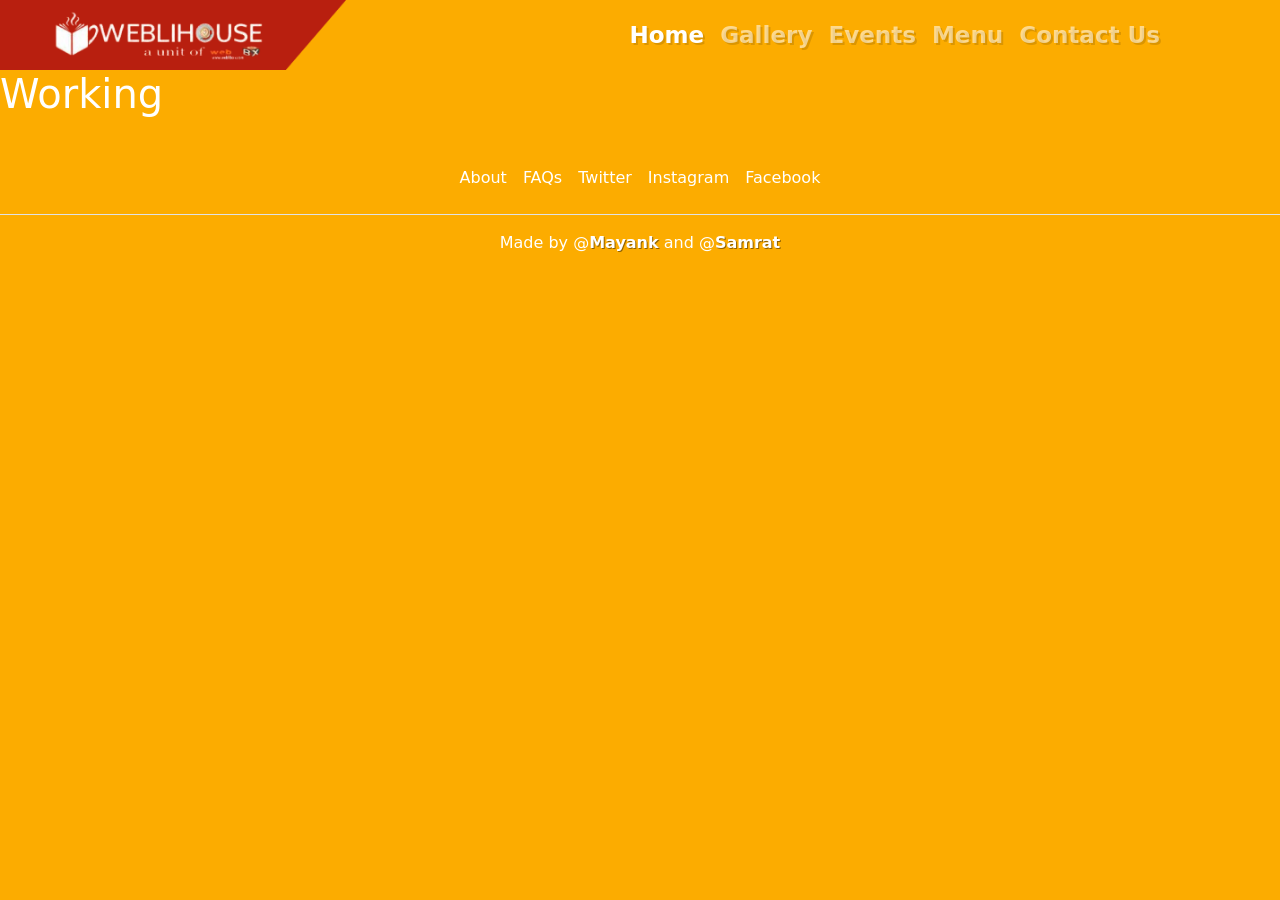
<file: weblihouse/gallery.html>
<!DOCTYPE html>
<html lang="en">

<head>
    <meta charset="UTF-8">
    <meta name="viewport" content="width=device-width, initial-scale=1.0">
    <title>Webihouse</title>
    <link href="https://cdn.jsdelivr.net/npm/bootstrap@5.3.0/dist/css/bootstrap.min.css" rel="stylesheet"
        integrity="sha384-9ndCyUaIbzAi2FUVXJi0CjmCapSmO7SnpJef0486qhLnuZ2cdeRhO02iuK6FUUVM" crossorigin="anonymous">
    <script src="https://cdn.jsdelivr.net/npm/bootstrap@5.3.0/dist/js/bootstrap.bundle.min.js"
        integrity="sha384-geWF76RCwLtnZ8qwWowPQNguL3RmwHVBC9FhGdlKrxdiJJigb/j/68SIy3Te4Bkz"
        crossorigin="anonymous"></script>
    <link rel="stylesheet" href="src/css/style.css">
    </head>

<body>
    <nav class="navbar navbar-expand-lg fixed-top"data-bs-theme="dark">
        <div class="container-fluid">
          <a class="navbar-brand" href="index.html"><img class="logo" src="src/img/logo1.png" alt=""></a>
          <button class="navbar-toggler" type="button" data-bs-toggle="collapse" data-bs-target="#navbarNav" aria-controls="navbarNav" aria-expanded="false" aria-label="Toggle navigation">
            <span class="navbar-toggler-icon"></span>
          </button>
          <div class="collapse navbar-collapse" id="navbarNav">
            <ul class="navbar-nav">
              <li class="nav-item">
                <a class="nav-link active" aria-current="page" href="index.html">Home</a>
              </li>
              <li class="nav-item">
                <a class="nav-link" href="gallery.html">Gallery</a>
              </li>
              <li class="nav-item">
                <a class="nav-link" href="events.html">Events</a>
              </li>
              <li class="nav-item">
                <a class="nav-link" href="menu.html">Menu</a>
              </li>
              <li class="nav-item">
                <a class="nav-link" href="contact.html">Contact Us</a>
              </li>
            </ul>
          </div>
        </div>
      </nav>

      <div class="space">
      <h1>
        Working
      </h1>
</div>
<footer class="py-3 my-4">
  <ul class="nav justify-content-center border-bottom pb-3 mb-3">
    <li class="nav-item"><a href="Index.html" class="nav-link px-2 text-white">About</a></li>
    <li class="nav-item"><a href="#" class="nav-link px-2 text-white">FAQs</a></li>
    <li class="nav-item"><a href="#" class="nav-link px-2 text-white">Twitter</a></li>
    <li class="nav-item"><a href="https://www.instagram.com/weblihouse" class="nav-link px-2 text-white">Instagram</a></li>
    <li class="nav-item"><a href="https://www.facebook.com/weblihouse/" class="nav-link px-2 text-white">Facebook</a></li>
  </ul>
  <p class="text-center px-4 text-white">Made by @<a class="copyright" href="https://innovativecreations.github.io/new-website">Mayank</a> and @<a class="copyright" href="">Samrat</a></p>
</footer>
       </body>

</html>
</file>
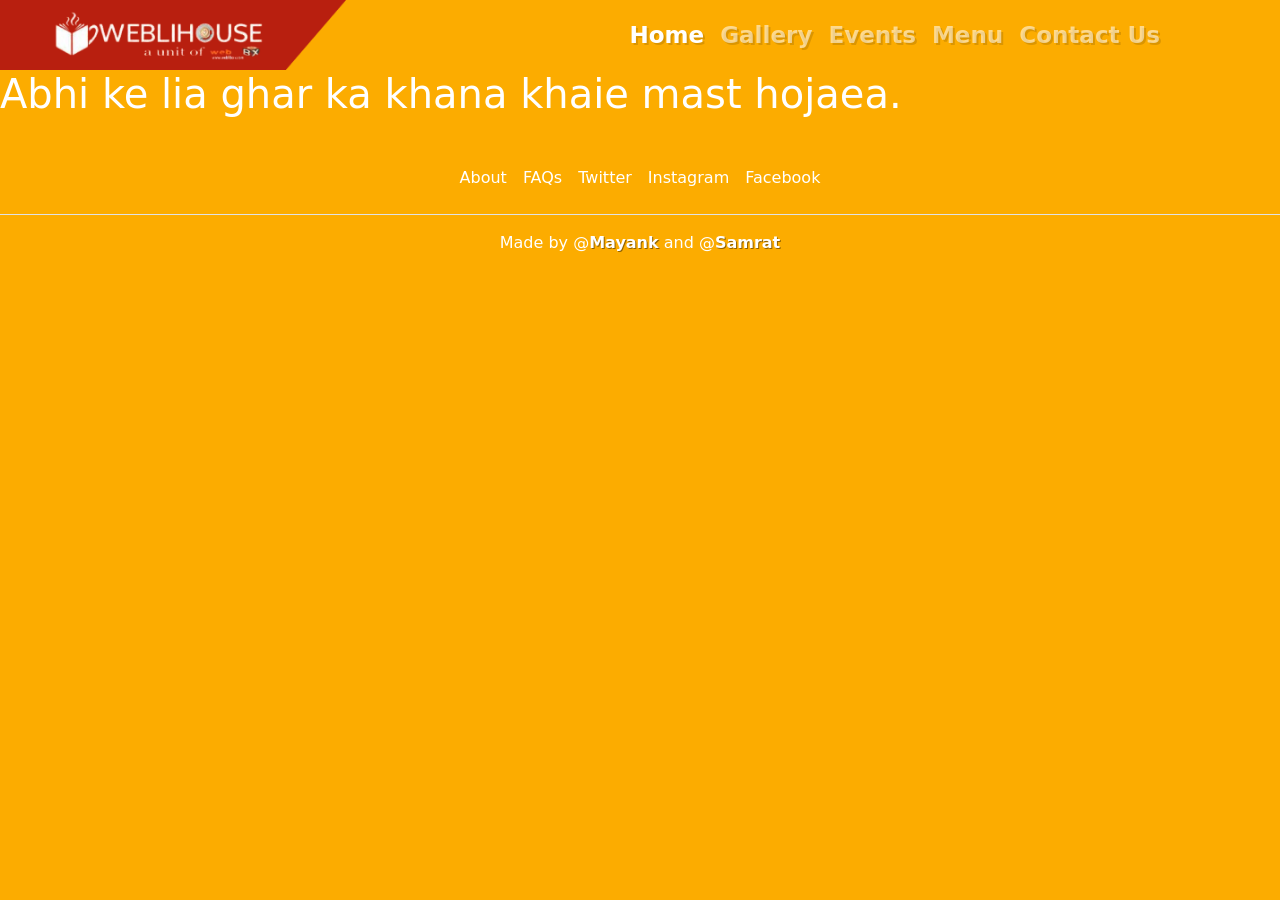
<file: weblihouse/menu.html>
<!DOCTYPE html>
<html lang="en">

<head>
    <meta charset="UTF-8">
    <meta name="viewport" content="width=device-width, initial-scale=1.0">
    <title>Webihouse</title>
    <link href="https://cdn.jsdelivr.net/npm/bootstrap@5.3.0/dist/css/bootstrap.min.css" rel="stylesheet"
        integrity="sha384-9ndCyUaIbzAi2FUVXJi0CjmCapSmO7SnpJef0486qhLnuZ2cdeRhO02iuK6FUUVM" crossorigin="anonymous">
    <script src="https://cdn.jsdelivr.net/npm/bootstrap@5.3.0/dist/js/bootstrap.bundle.min.js"
        integrity="sha384-geWF76RCwLtnZ8qwWowPQNguL3RmwHVBC9FhGdlKrxdiJJigb/j/68SIy3Te4Bkz"
        crossorigin="anonymous"></script>
    <link rel="stylesheet" href="src/css/style.css">
    </head>

<body>
    <nav class="navbar navbar-expand-lg fixed-top"data-bs-theme="dark">
        <div class="container-fluid">
          <a class="navbar-brand" href="index.html"><img class="logo" src="src/img/logo1.png" alt=""></a>
          <button class="navbar-toggler" type="button" data-bs-toggle="collapse" data-bs-target="#navbarNav" aria-controls="navbarNav" aria-expanded="false" aria-label="Toggle navigation">
            <span class="navbar-toggler-icon"></span>
          </button>
          <div class="collapse navbar-collapse" id="navbarNav">
            <ul class="navbar-nav">
              <li class="nav-item">
                <a class="nav-link active" aria-current="page" href="index.html">Home</a>
              </li>
              <li class="nav-item">
                <a class="nav-link" href="gallery.html">Gallery</a>
              </li>
              <li class="nav-item">
                <a class="nav-link" href="events.html">Events</a>
              </li>
              <li class="nav-item">
                <a class="nav-link" href="menu.html">Menu</a>
              </li>
              <li class="nav-item">
                <a class="nav-link" href="contact.html">Contact Us</a>
              </li>
            </ul>
          </div>
        </div>
      </nav>

      <div class="space">
      <h1>
        Abhi ke lia ghar ka khana khaie mast hojaea.
      </h1>
</div>
<footer class="py-3 my-4">
  <ul class="nav justify-content-center border-bottom pb-3 mb-3">
    <li class="nav-item"><a href="Index.html" class="nav-link px-2 text-white">About</a></li>
    <li class="nav-item"><a href="#" class="nav-link px-2 text-white">FAQs</a></li>
    <li class="nav-item"><a href="#" class="nav-link px-2 text-white">Twitter</a></li>
    <li class="nav-item"><a href="https://www.instagram.com/weblihouse" class="nav-link px-2 text-white">Instagram</a></li>
    <li class="nav-item"><a href="https://www.facebook.com/weblihouse/" class="nav-link px-2 text-white">Facebook</a></li>
  </ul>
  <p class="text-center px-4 text-white">Made by @<a class="copyright" href="https://innovativecreations.github.io/new-website">Mayank</a> and @<a class="copyright" href="">Samrat</a></p>
</footer>
       </body>

</html>
</file>
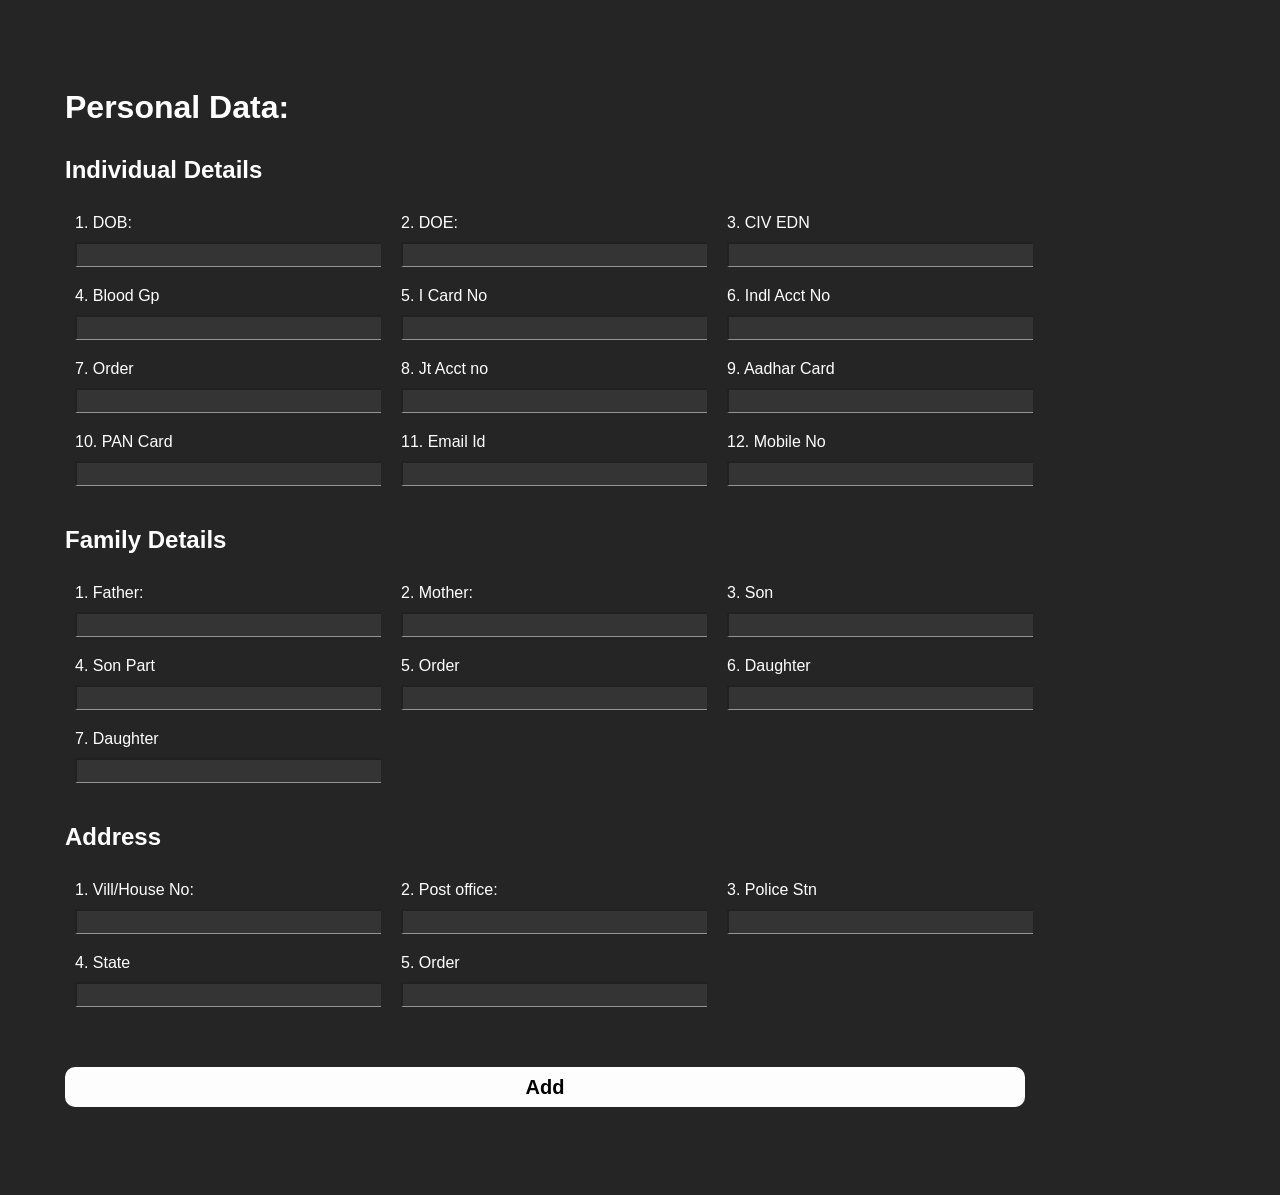
<file: data-management/personal/add.html>
<!DOCTYPE html>
<html lang="en">

<head>
    <meta charset="UTF-8">
    <meta name="viewport" content="width=device-width, initial-scale=1.0">
    <title>Manage</title>
    <style>
        body {
            background-color: #252525;
            color: #fff;
            font-family: Arial, Helvetica, sans-serif;
            display: flex;
            justify-content: center;
        }

        form {
            margin-top: 60px;
            margin-left: 50px;
            max-width: 1200px;
        }

        .sec {
            margin-top: 30px;
        }

        .box {
            margin: 10px;
        }

        .parts {
            display: flex;
            flex-wrap: wrap;
        }

        input {
            width: 300px;
            height: 20px;
            background-color: #343434;
            border-right: none;
            border-bottom: 1px solid #949494;
            color: #fff;
            font-size: 0.9rem;
            margin-top: 10px;
        }
        button{
            width: 80%;
            height: 40px;
            border: none;
            border-radius: 10px;
            background-color: #fdfdfd;
            font-size: 20px;
            font-weight: bold;
            margin-top: 50px;
            margin-bottom: 80px;
        }
    </style>
</head>

<body>
    <form action="">

        <h1>Personal Data:</h1>
        <div class="sec">
            <h2>Individual Details</h2>
            <div class="parts">
                <div class="box">
                    <label for="fname">1. DOB:</label><br>
                    <input type="text" id="DOB" name="DOB">
                </div>
                <div class="box">
                    <label for="lname">2. DOE:</label><br>
                    <input type="text" id="DOE" name="DOE">
                </div>
                <div class="box">
                    <label for="fname">3. CIV EDN</label><br>
                    <input type="text" id="CIV" name="CIV EDN">
                </div>
                <div class="box">
                    <label for="lname">4. Blood Gp</label><br>
                    <input type="text" id="Blood" name="Blood Gp">
                </div>
                <div class="box">
                    <label for="fname">5. I Card No</label><br>
                    <input type="text" id="ID" name="I Card No">
                </div>
                <div class="box">
                    <label for="lname">6. Indl Acct No</label><br>
                    <input type="text" id="Indl" name="Indl Acct No">
                </div>
                <div class="box">
                    <label for="lname">7. Order</label><br>
                    <input type="text" id="Order" name="Order">
                </div>
                <div class="box">
                    <label for="fname">8. Jt Acct no</label><br>
                    <input type="text" id="Jt" name="Jt Acct no">
                </div>
                <div class="box">
                    <label for="lname">9. Aadhar Card</label><br>
                    <input type="text" id="Aadhar" name="Aadhar Card">
                </div>
                <div class="box">
                    <label for="lname">10. PAN Card</label><br>
                    <input type="text" id="PAN" name="PAN Card">
                </div>
                <div class="box">
                    <label for="lname">11. Email Id</label><br>
                    <input type="text" id="Email" name="Email Id">
                </div>
                <div class="box">
                    <label for="lname">12. Mobile No</label><br>
                    <input type="text" id="Mobile" name="Mobile  No">
                </div>
            </div>
        </div>
        <div class="sec">
            <h2>Family Details</h2>
            <div class="parts">
                <div class="box">
                    <label for="fname">1. Father:</label><br>
                    <input type="text" id="Father" name="Father">
                </div>
                <div class="box">
                    <label for="lname">2. Mother:</label><br>
                    <input type="text" id="Mother" name="Mother">
                </div>
                <div class="box">
                    <label for="fname">3. Son</label><br>
                    <input type="text" id="Son" name="Son">
                </div>
                <div class="box">
                    <label for="lname">4. Son Part</label><br>
                    <input type="text" id="son" name="son">
                </div>
                <div class="box">
                    <label for="fname">5. Order</label><br>
                    <input type="text" id="Order" name="Order">
                </div>
                <div class="box">
                    <label for="lname">6. Daughter</label><br>
                    <input type="text" id="Daughter" name="Daughter">
                </div>
                <div class="box">
                    <label for="lname">7. Daughter</label><br>
                    <input type="text" id="Daughter" name="Daughter">
                </div>
                
            </div>
        </div>
        <div class="sec">
            <h2>Address</h2>
            <div class="parts">
                <div class="box">
                    <label for="fname">1. Vill/House No:</label><br>
                    <input type="text" id="House" name="Vill/House No">
                </div>
                <div class="box">
                    <label for="lname">2. Post office:</label><br>
                    <input type="text" id="ps" name="Post office">
                </div>
                <div class="box">
                    <label for="fname">3. Police Stn</label><br>
                    <input type="text" id="police" name="Police Stn">
                </div>
                <div class="box">
                    <label for="lname">4. State</label><br>
                    <input type="text" id="State" name="State">
                </div>
                <div class="box">
                    <label for="fname">5. Order</label><br>
                    <input type="text" id="Pin Code" name="Pin Code">
                </div>
            </div>
        </div>
        <button>Add</button>
    </form>
</body>

</html>
</file>
<file: Awesome-Quotes/styles.css>
body {
    font-family: 'Arial', sans-serif;
    display: flex;
    justify-content: center;
    align-items: center;
    height: 100vh;
    margin: 0;
    background: linear-gradient(to right, #0f2027, #203a43, #2c5364);
    color: #fff;
}

#quote-box {
    text-align: center;
    padding: 40px;
    background-color: rgba(0, 0, 0, 0.8);
    border-radius: 15px;
    width: 80%;
    max-width: 600px;
    box-shadow: 0 5px 20px rgba(0, 0, 0, 0.2);
    transition: all 0.3s ease-in-out;
    backdrop-filter: blur(5px);
    margin: 5%;
}

#quote {
    font-size: 24px;
    margin: 20px 0;
    position: relative;
    padding: 20px;
    font-weight: 500;
    animation: fadeIn 2s;
}

#author {
    font-size: 18px;
    color: #bbb;
    margin-top: 10px;
    font-style: italic;
    animation: fadeIn 3s;
}

#quote-button {
    padding: 12px 25px;
    font-size: 16px;
    letter-spacing: 1px;
    text-transform: uppercase;
    background-color: #e74c3c;
    color: white;
    border: none;
    border-radius: 20px;
    cursor: pointer;
    outline: none;
    box-shadow: 0 8px 16px rgba(231, 76, 60, 0.2);
    transition: transform 0.2s ease-in-out, background-color 0.3s ease;
}

#quote-button:hover {
    background-color: #c0392b;
    transform: translateY(-3px);
}

@keyframes fadeIn {
    from { opacity: 0; transform: translateY(10px); }
    to { opacity: 1; transform: translateY(0); }
}

.loader {
    display: inline-block;
    width: 64px;
    height: 64px;
    position: absolute;
    top: 50%;
    left: 50%;
    transform: translate(-50%, -50%);
}

.loader:after {
    content: " ";
    display: block;
    width: 46px;
    height: 46px;
    margin: 1px;
    border-radius: 50%;
    border: 5px solid #fff;
    border-color: #fff transparent #fff transparent;
    animation: loader 1.2s linear infinite;
}

@keyframes loader {
    0% {
        transform: rotate(0deg);
    }
    100% {
        transform: rotate(360deg);
    }
}

#overlay {
    position: fixed;
    top: 0;
    left: 0;
    width: 100vw;
    height: 100vh;
    background-color: rgba(0, 0, 0, 0.5); /* Dark overlay */
    display: none;
    z-index: 99; 
}
</file>
<file: change-color-scheme/styles.css>
body {
    font-family: Arial, sans-serif;
    display: flex;
    justify-content: center;
    align-items: center;
    height: 100vh;
    margin: 0;
    transition: background-color 0.5s;
}

.container {
    text-align: center;
}

button {
    padding: 10px 20px;
    font-size: 16px;
    cursor: pointer;
    border: none;
    border-radius: 5px;
    transition: background-color 0.5s;
}
</file>
<file: paj/src/css/style.css>
.content{
    width: 100%;
    max-width: 1000px;
    
}
iframe{
    min-width: 300px;
}

@media(min-width:600px){
    iframe{
        width: 400px;
        height: 250px;
    }
}
@media(min-width:900px){
    iframe{
        width: 600px;
        height: 350px;
    }
}
@media(min-width:1200px){
    iframe{
        width: 900px;
        height: 550px;
    }
}
</file>
<file: tindog/css/style.css>
.gradient-background {
  background: linear-gradient(300deg, #00bfff, #ff4c68, #ef8172);
  background-size: 180% 180%;
  animation: gradient-animation 18s ease infinite;
}

@keyframes gradient-animation {
  0% {
    background-position: 0% 50%;
  }
  50% {
    background-position: 100% 50%;
  }
  100% {
    background-position: 0% 50%;
  }
}

.icon-square {
  width: 3rem;
  height: 3rem;
  border-radius: 0.75rem;
}

.profile-img {
  height: 100px;
  border-radius: 50%;
}
.dog{
  border-radius: 50%;
  height: 100px;
}
#testimonial{
  background-color: rgb(243, 243, 243);
}
</file>
<file: weblihouse/src/css/style.css>
body{
    /* background-color: #B81F0F; */
    background-color: #fcac00;
    color: #fff;
}

.navbar-collapse{
    justify-content: flex-end;
    
}
.navbar, .navbar-brand{
    padding-top: 0;
    padding-bottom: 0;
    background-color: #fcac00;
    
}
.navbar-nav{
    margin-right: 100px;
    margin-left: 50px;
     font-weight: bolder;
    font-size: larger;
    color: #fff;
    
}
.navbar-nav li{
    font-weight: bolder;
    font-size: larger;
    color: #fff;
    text-shadow:2px 2px #00000021;
    
}

h1 span{
    color: #B81F0F;
}
.txt-shadow{
    text-shadow: 1px 1px #00000041;
    background-color: none;     
}

.container-fluid{
    padding-left: 0;
    
}
.logo{
    height: 70px;
    border: 0;
}
.intro-img img{
    padding: 70px 0;
    width: 100%;
}
.space{
    padding-top: 70px;
}
@media(max-width:1400px) {
    iframe{
        width:500px;
    }
}
@media(max-width:650px){
    iframe{
        width:350px;
        
        height: auto;
    }
    .logo{
        height:50px;
    }
    .intro-img img{
        padding-top: 50px;

    }
}

@media(max-width:400px) {
    iframe{
        width:300px;
        height: auto;
    }
}

@media(max-width:325px) {
    iframe{
        width:250px;
        height: auto;
    }
}
.copyright{
    text-decoration: none;
    font-weight: bolder;
    color: #ffffff;
    text-shadow: 1px 1px #0000006c;
}
</file>
<file: weblihouse/new/src/css/style.css>
*{
    color: white;
}
.menuSection{
    color:#000000;
}
.box{
    position: absolute;
    left: 0; 
    right: 0; 
    margin:auto; 
    margin-top: 55px;

    background-color: rgb(0 0 0 / 54%);
    width: 60%;
    max-width:750px;
    padding: 50px;
    display: flex; 
    justify-content: center;
    flex-direction: column;  
    align-items: center; 
}
.parent{
    height: 100vh;
}
h1.title{
    margin-bottom: 30px;
    font-family: 'Noto Serif', serif;
    letter-spacing: 3px;
    font-weight: 500;
    font-size: calc(1.375rem + 4vw)!important;
}
.address{
    color: #eeeeee;
}
/* @media (min-width: 600px) {
    .map{
    width:500px;
    height: 350px;
} */

.dropdown-menu {
    --bs-dropdown-link-active-bg: #afafaf;
}



input[type="text"] {
    text-align: center;
    height: 40px;
    top: 10px;
    border: none;
    background: transparent;
    font-size: 20px;
    font-weight: 200;
    width: 313px;
    background-color: #fff;
    margin: 5px;
    
  }
  input[type="text"]:focus {
    outline: none;
    box-shadow: inset 0 -3px 0 0 #A683E3;
  }
  form.item {
    text-align: center;
    margin-left: 20px;
  }
  .idk {
    max-width: 400px;
    margin: 50px auto;
    background: white;
    border-radius: 5px;
    box-shadow: 5px 5px 15px -5px rgba(0, 0, 0, 0.3);
  }
  .content{
    position: relative;
    background-color: #ffffffeb;
    padding: 50px 10px;
    width: 80%;
    margin: auto;
    max-width: 600px;

    
  }
  .orderService{
    width: 250px;
    border-radius: 15px;
}
.dabba{
    height: 100vh;
}
.orderDetails{
    text-align: center;
}

.bg{
    background-image: url("../img/bg.jpeg");
    background-position: center;
    height: 100vh;
    width: 100vw;
    position: fixed;
    /* z-index usage is up to you.. although there is no need of using it because the default stack context will work. */
    z-index: -2;
    background-repeat: no-repeat;
    background-size: cover;
}
.menubg{
    background-image: url("../img/bg1.jpg");
}
@media(max-width:700px){
    .content{
        width: 90%;
      }
}
@media(max-width:400px){
    .orderService{
        width: 200px;
        border-radius: 15px;
    }
}
@media (max-width:950px){

    .box{
        width:80%;
    }
}
@media (max-width:700px){
    .bg{
        
        background-image: url("../img/bg1.jpg");
    }
    .box{
        width:80%;

    }
}
@media (max-width:600px){

    .box{
        width:90%;
    }
}
@media (max-width:400px){

    .box{
        width:90%;
        padding: 20px;
    }
    h1{
        font-size: 2.5rem;
        font-weight: 600;
    }
    p{
        font-size: 15px;
    }
}
</file>
